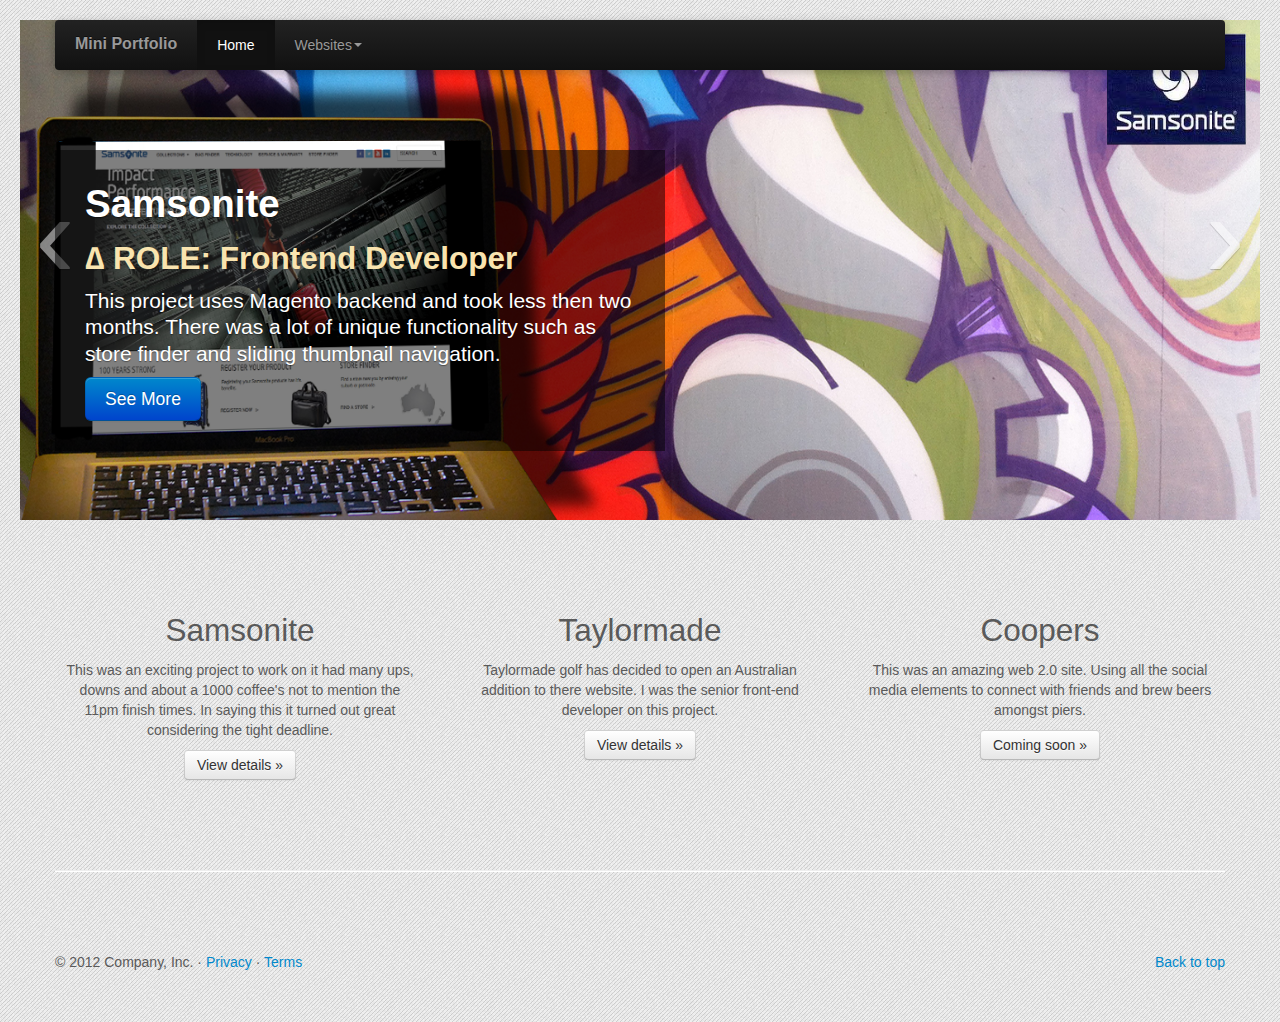
<file: index.html>
<!DOCTYPE html>
<html lang="en">
  <head>
    <meta charset="utf-8">
    <title>Carousel Template &middot; Bootstrap</title>
    <meta name="viewport" content="width=device-width, initial-scale=1.0">
    <meta name="description" content="">
    <meta name="author" content="">

    <!-- Le styles -->
    <link rel="stylesheet" type="text/css" href="css/styles.css" \>
    <link href="css/bootstrap.css" rel="stylesheet">
    <link href="css/bootstrap-responsive.css" rel="stylesheet">
    <link href="css/main.css" rel="stylesheet">
    

    <!-- HTML5 shim, for IE6-8 support of HTML5 elements -->
    <!--[if lt IE 9]>
      <script src="http://html5shim.googlecode.com/svn/trunk/html5.js"></script>
    <![endif]-->

    <!-- Fav and touch icons -->
    <link rel="apple-touch-icon-precomposed" sizes="144x144" href="ico/apple-touch-icon-144-precomposed.png">
    <link rel="apple-touch-icon-precomposed" sizes="114x114" href="ico/apple-touch-icon-114-precomposed.png">
      <link rel="apple-touch-icon-precomposed" sizes="72x72" href="ico/apple-touch-icon-72-precomposed.png">
                    <link rel="apple-touch-icon-precomposed" href="ico/apple-touch-icon-57-precomposed.png">
                                   <link rel="shortcut icon" href="ico/favicon.png">
                                   
                                   

  </head>

  <body>



    <!-- NAVBAR
    ================================================== -->
    <div class="navbar-wrapper">
      <!-- Wrap the .navbar in .container to center it within the absolutely positioned parent. -->
      <div class="container">

        <div class="navbar navbar-inverse">
          <div class="navbar-inner">
            <!-- Responsive Navbar Part 1: Button for triggering responsive navbar (not covered in tutorial). Include responsive CSS to utilize. -->
            <a class="btn btn-navbar" data-toggle="collapse" data-target=".nav-collapse">
              <span class="icon-bar"></span>
              <span class="icon-bar"></span>
              <span class="icon-bar"></span>
            </a>
            <a class="brand" href="#">Mini Portfolio</a>
            <!-- Responsive Navbar Part 2: Place all navbar contents you want collapsed withing .navbar-collapse.collapse. -->
            <div class="nav-collapse collapse">
              <ul class="nav">
                <li class="active"><a href="#">Home</a></li>
                
                <!-- Read about Bootstrap dropdowns at http://twitter.github.com/bootstrap/javascript.html#dropdowns -->
                <li class="dropdown">
                  <a href="#" class="dropdown-toggle" data-toggle="dropdown">Websites<b class="caret"></b></a>
                  <ul class="dropdown-menu">
                    <li><a href="#">Taylormade/Adidas Golf</a></li>
                    <li><a href="samsonite.html">Samsonite</a></li>
                    <!-- <li><a href="#">Coopers</a></li> -->
                    <!--
<li class="divider"></li>
                    <li class="nav-header">Nav header</li>
                    <li><a href="#">Separated link</a></li>
                    <li><a href="#">One more separated link</a></li>
-->
                  </ul>
                </li>
              </ul>
            </div><!--/.nav-collapse -->
          </div><!-- /.navbar-inner -->
        </div><!-- /.navbar -->

      </div> <!-- /.container -->
    </div><!-- /.navbar-wrapper -->



    <!-- Carousel
    ================================================== -->
    <div id="myCarousel" class="carousel slide">
      <div class="carousel-inner">
        <div class="item active">
          <img src="img/slide-01.jpg" alt="">
          <div class="container">
            <div class="carousel-caption">
              <h1>Samsonite</h1>
              <h2>∆ ROLE: Frontend Developer</h2>
              <p class="lead">This project uses Magento backend and took less then two months. There was a lot of unique functionality such as store finder and sliding thumbnail navigation.</p>
              <a class="btn btn-large btn-primary" href="samsonite.html">See More</a>
            </div>
          </div>
        </div>
        <div class="item">
          <img src="img/slide-02.jpg" alt="">
          <div class="container">
            <div class="carousel-caption">
              <h1>Taylormade Golf</h1>
              <h2>∆ ROLE: Frontend Developer</h2> 
              <p class="lead">The main key to this site is the fact that it is responsive. There are many unique features of this site such as the fact that it actually has two sites under the same url, they link between each other Adidas and Taylormade.</p>
              <a class="btn btn-large btn-primary" href="taylormade.html">See More</a>
            </div>
          </div>
        </div>
        <div class="item">
          <img src="img/slide-03.jpg" alt="">
          <div class="container">
            <div class="carousel-caption">
              <h1>Shoreditch</h1>
              <h2>∆ ROLE: Designer/Developer</h2>
              <p class="lead">This project took the collaboration of 2 developers and a designer. All though the design was a combination between myself and another designer</p>
              <a class="btn btn-large btn-primary" href="#">Coming soon</a>
            </div>
          </div>
        </div>
      </div>
      <a class="left carousel-control" href="#myCarousel" data-slide="prev">&lsaquo;</a>
      <a class="right carousel-control" href="#myCarousel" data-slide="next">&rsaquo;</a>
    </div><!-- /.carousel -->



    <!-- Marketing messaging and featurettes
    ================================================== -->
    <!-- Wrap the rest of the page in another container to center all the content. -->

    <div class="container marketing">

      <!-- Three columns of text below the carousel -->
      <div class="row">
        <div class="span4">
          <img class="img-circle" data-src="holder.js/140x140">
          <h2>Samsonite</h2>
          <p>This was an exciting project to work on it had many ups, downs and about a 1000 coffee's not to mention the 11pm finish times. In saying this it turned out great considering the tight deadline.</br>
          
	     
          </p>
          <p><a class="btn" href="samsonite.html">View details &raquo;</a></p>
        </div><!-- /.span4 -->
        <div class="span4">
          <img class="img-circle" data-src="holder.js/140x140">
          <h2>Taylormade</h2>
          <p>Taylormade golf has decided to open an Australian addition to there website. I was the senior front-end developer on this project.</p>
          <p><a class="btn" href="taylormade.html">View details &raquo;</a></p>
        </div><!-- /.span4 -->
        <div class="span4">
          <img class="img-circle" data-src="holder.js/140x140">
          <h2>Coopers</h2>
          <p>This was an amazing web 2.0 site. Using all the social media elements to connect with friends and brew beers amongst piers.</p>
          <p><a class="btn" href="#">Coming soon &raquo;</a></p>
        </div><!-- /.span4 -->
      </div><!-- /.row -->


      <!-- START THE FEATURETTES -->
<div id="page-wrap">

    

      <!--<hr class="featurette-divider">

      <div class="featurette">
        
<img class="featurette-image pull-right" src="img/browser-icon-safari.png">
        <h2 class="featurette-heading">And lastly, this one. <span class="muted">Checkmate.</span></h2>
        <p class="lead">Donec ullamcorper nulla non metus auctor fringilla. Vestibulum id ligula porta felis euismod semper. Praesent commodo cursus magna, vel scelerisque nisl consectetur. Fusce dapibus, tellus ac cursus commodo.</p>

      </div>-->
</div>
      <hr class="featurette-divider">

      <!-- /END THE FEATURETTES -->


      <!-- FOOTER -->
      <footer>
        <p class="pull-right"><a href="#">Back to top</a></p>
        <p>&copy; 2012 Company, Inc. &middot; <a href="#">Privacy</a> &middot; <a href="#">Terms</a></p>
      </footer>

    </div><!-- /.container -->



    <!-- Le javascript
    ================================================== -->
    <!-- Placed at the end of the document so the pages load faster -->
    <script src="js/jquery.js"></script>
    <script src="js/bootstrap-transition.js"></script>
    <script src="js/bootstrap-alert.js"></script>
    <script src="js/bootstrap-modal.js"></script>
    <script src="js/bootstrap-dropdown.js"></script>
    <script src="js/bootstrap-scrollspy.js"></script>
    <script src="js/bootstrap-tab.js"></script>
    <script src="js/bootstrap-tooltip.js"></script>
    <script src="js/bootstrap-popover.js"></script>
    <script src="js/bootstrap-button.js"></script>
    <script src="js/bootstrap-collapse.js"></script>
    <script src="js/bootstrap-carousel.js"></script>
    <script src="js/bootstrap-typeahead.js"></script>
    <script src="js/mainScript.js"></script>
    <script src="js/mainScriptAfter.js"></script>
    <script>
           </script>
  </body>
</html>
</file>
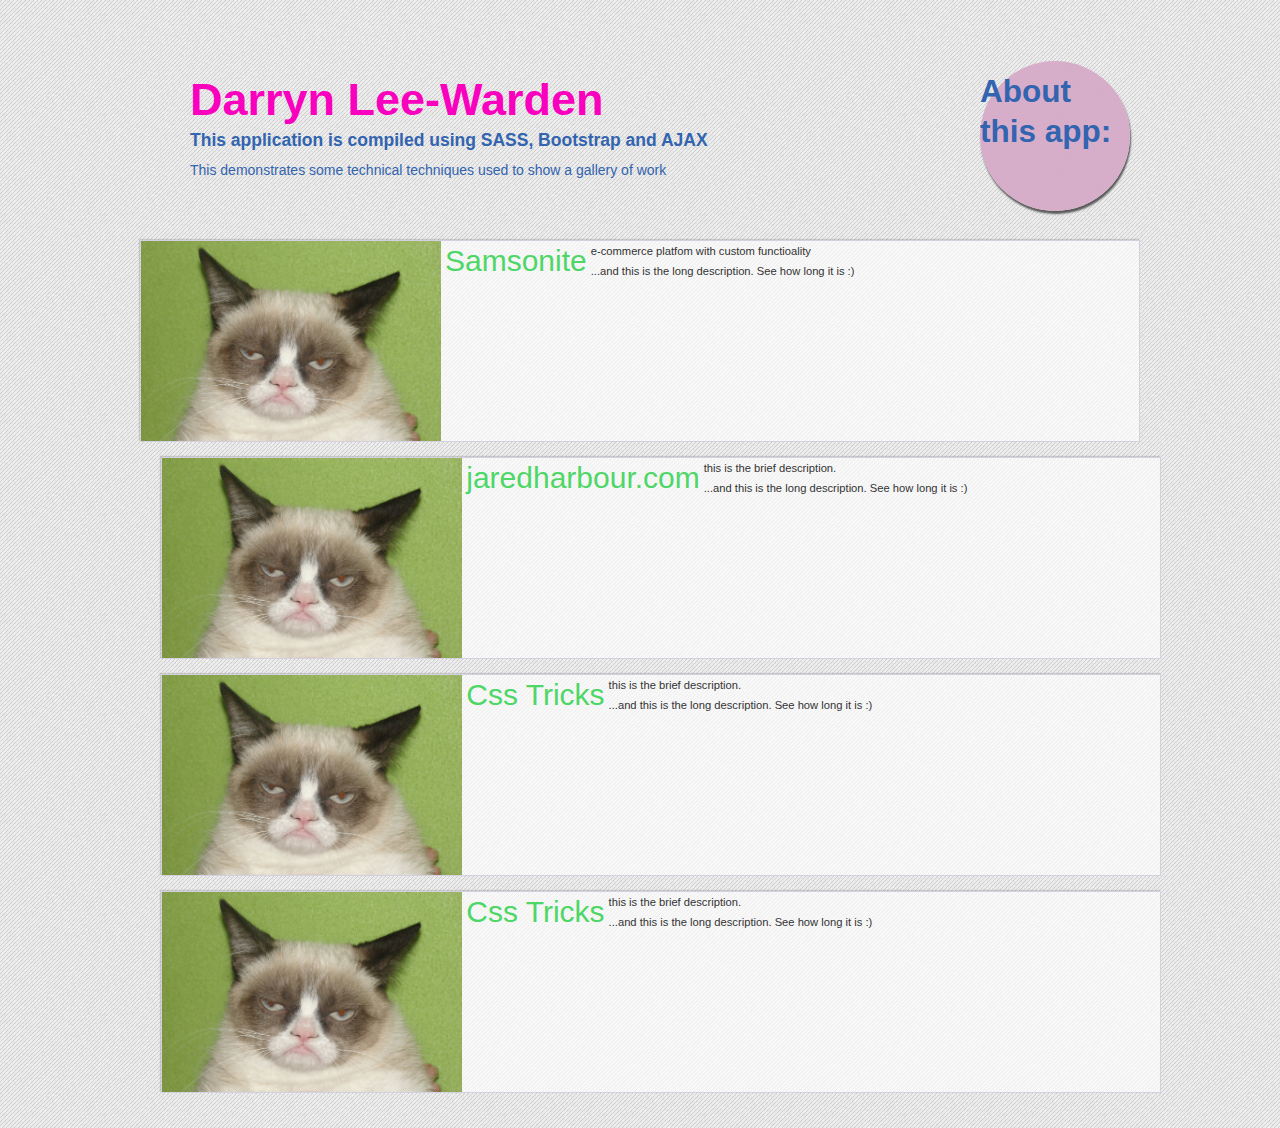
<file: index2.html>
<!DOCTYPE html PUBLIC "-//W3C//DTD XHTML 1.0 Transitional//EN" "http://www.w3.org/TR/xhtml1/DTD/xhtml1-transitional.dtd">
<html xmlns="http://www.w3.org/1999/xhtml">
<head>
	<meta http-equiv="Content-Type" content="text/html; charset=UTF-8" />
	<link rel="stylesheet" type="text/css" href="css/bootstrap-responsive.css" \>
	<link rel="stylesheet" type="text/css" href="css/bootstrap.css" \>
	<link rel="stylesheet" type="text/css" href="css/styles.css" \>
	<script type="text/javascript" src="js/jquery.js"></script>
	<title>Portfolio - Darryn Lee-Warden</title>
     <script>
     	$(document).ready(function(){
			$.ajax({
				
				type: "GET",
				url: "sites.xml",
				dataType: "xml",
				success: function(xml) {
					$(xml).find('site').each(function(){
						var id = $(this).attr('id');
						var title = $(this).find('title').text();
						var url = $(this).find('url').text();
						var img = $(this).find('img').text();
						$('<div class="items span12" id="link_'+id+'"></div>').html('<div class="imgHolder"><img src="'+img+'" width="300" height="150"></div>'+'<a class="txt_items" href="'+url+'">'+title+'</a>').appendTo('#page-wrap');
						$(this).find('desc').each(function(){
							var brief = $(this).find('brief').text();
							var long = $(this).find('long').text();
							$('<div class="brief"></div>').html(brief).appendTo('#link_'+id);
							$('<div class="long"></div>').html(long).appendTo('#link_'+id);
						});
					});
				}
			});
				/*type: "GET",
				url: "sites.xml",
				dataType: "xml",
				success: function(xml) {
					$(xml).find('site').each(function(){
						var id = $(this).attr('id');
						var title = $(this).find('title').text();
						var url = $(this).find('url').text();
						var img = $(this).find('img').text();
						$('<div class="items" id="link_'+id+'"></div>').html('<a href="'+url+'">'+title+'</a>' + '<img src="'+img+'" width="100" height="100">').appendTo('#page-wrap');
						$(this).find('desc').each(function(){
							var brief = $(this).find('brief').text();
							var long = $(this).find('long').text();
							$('<div class="brief"></div>').html(brief).appendTo('#link_'+id);
							$('<div class="long"></div>').html(long).appendTo('#link_'+id);
						});
					});
				}
			});*/
		});
     </script>
</head>
<body>
	<div id="container">	
			<div class="row wHolder">
				<header class="span12">
					
					<h1>Darryn Lee-Warden</h1> 
						<div class="circ">
							<h2>About this app:</h2>
						</div>
					<h4>This application is compiled using SASS, Bootstrap and AJAX</h4>
					<p>This demonstrates some technical techniques used to show a gallery of work</p> 
					
				</header>
				<div class="breacker"></div>
				<div id="page-wrap" class="row-fluid">
			     	
			    </div>
			    <footer class="row">
			    
			    </footer>
		 
		  </div>
	 </div>
</body>
</html>
</file>
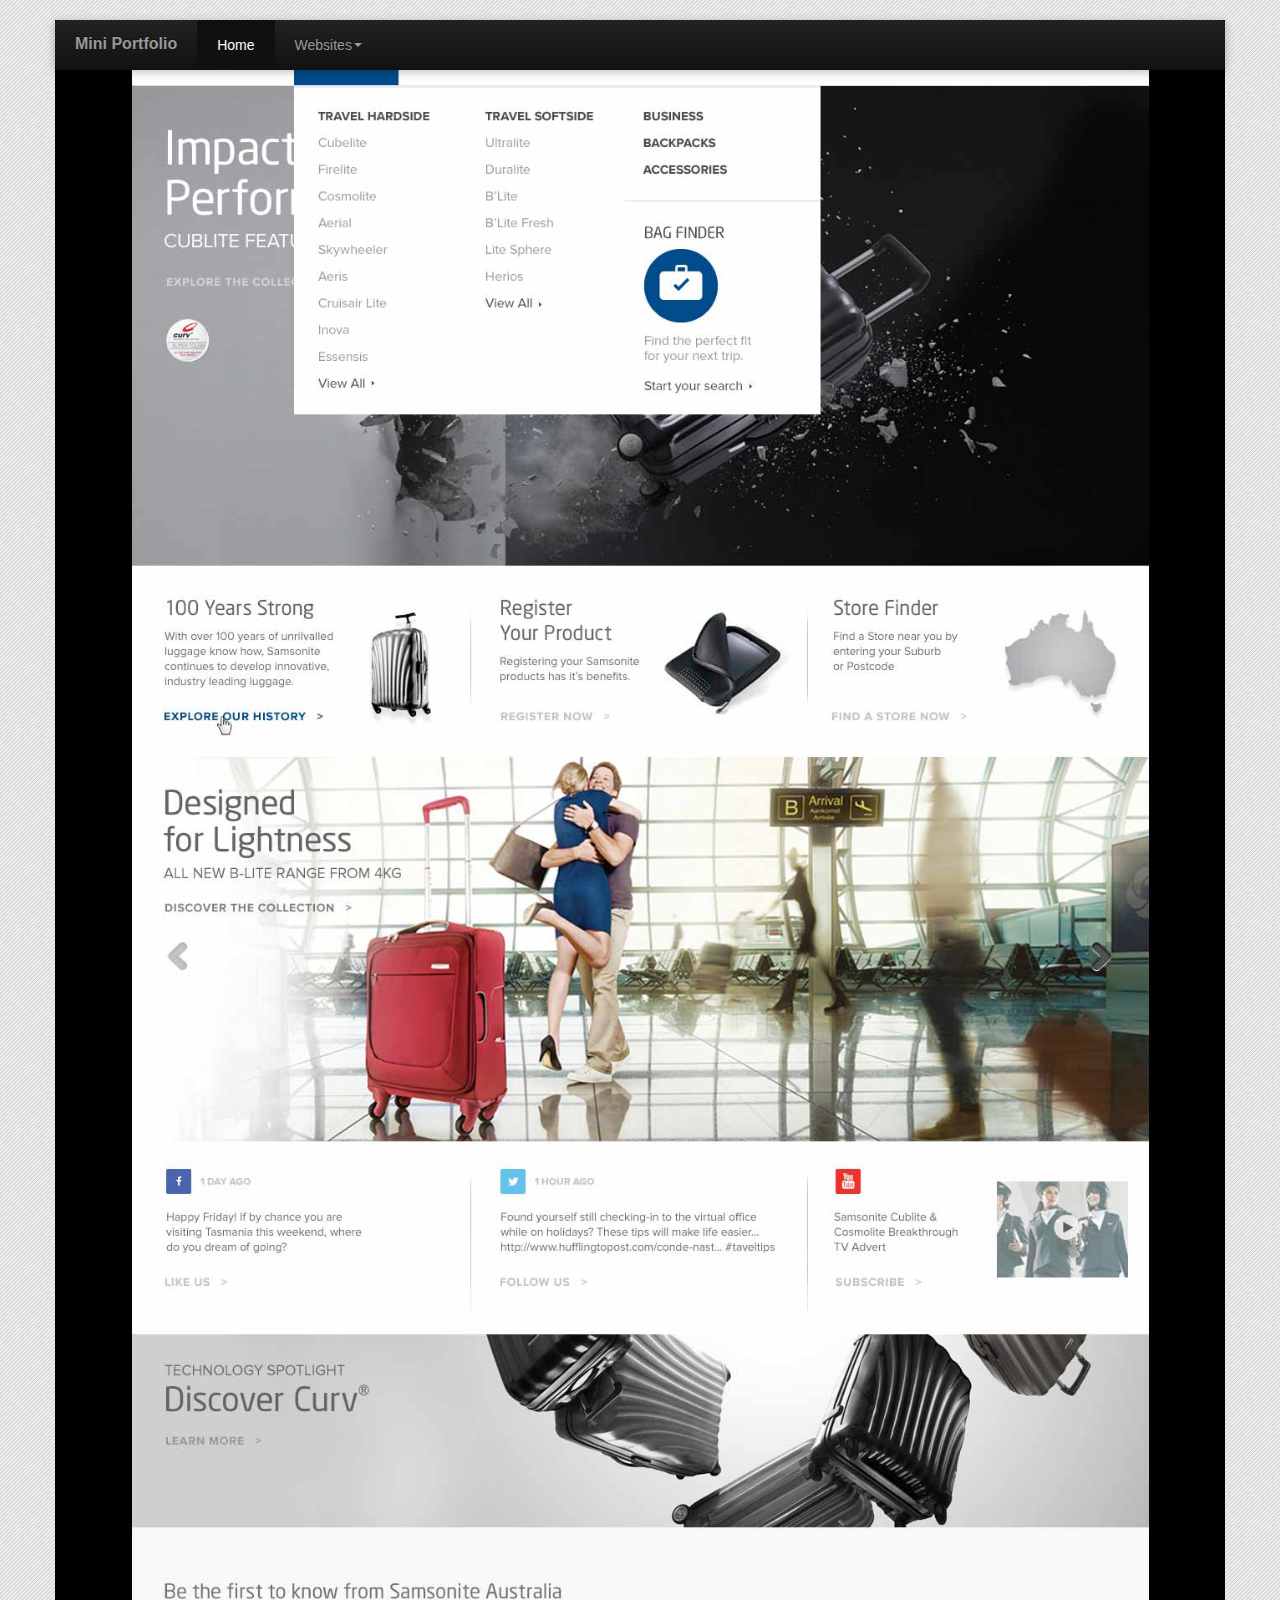
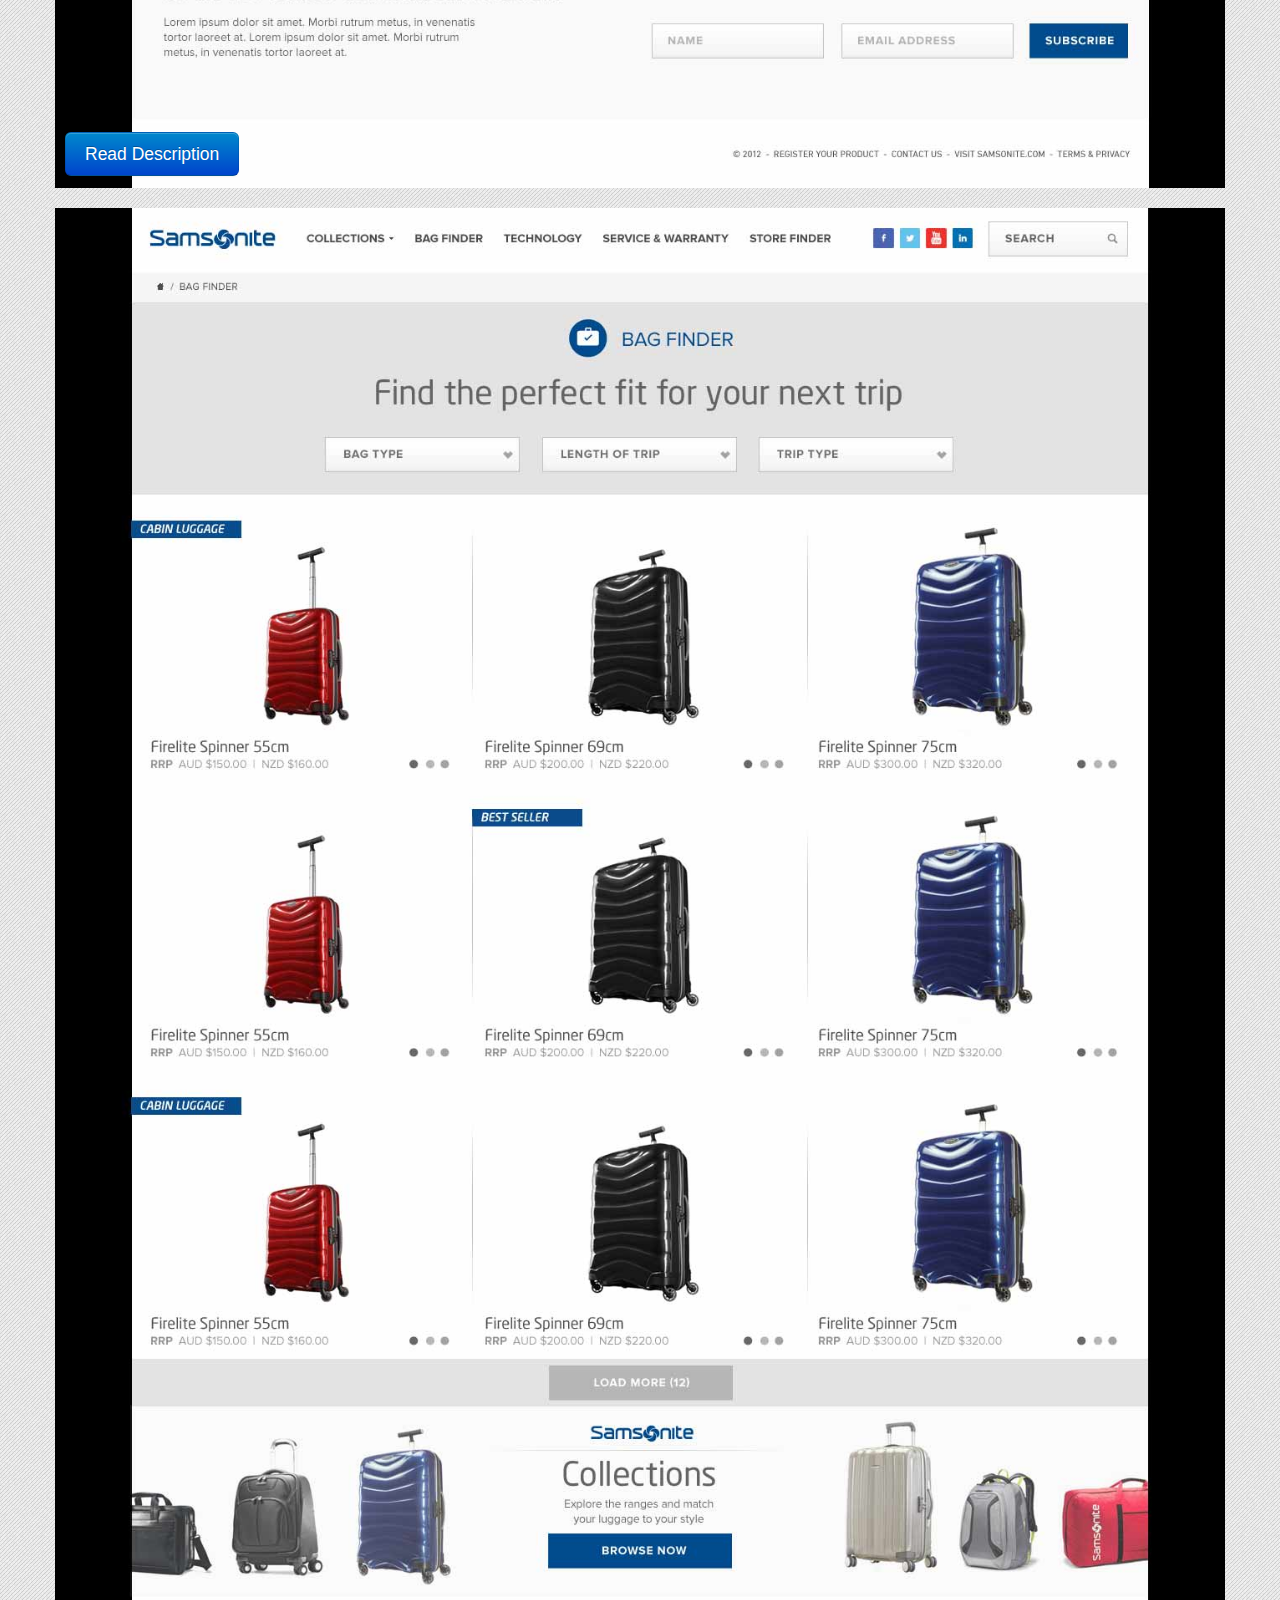
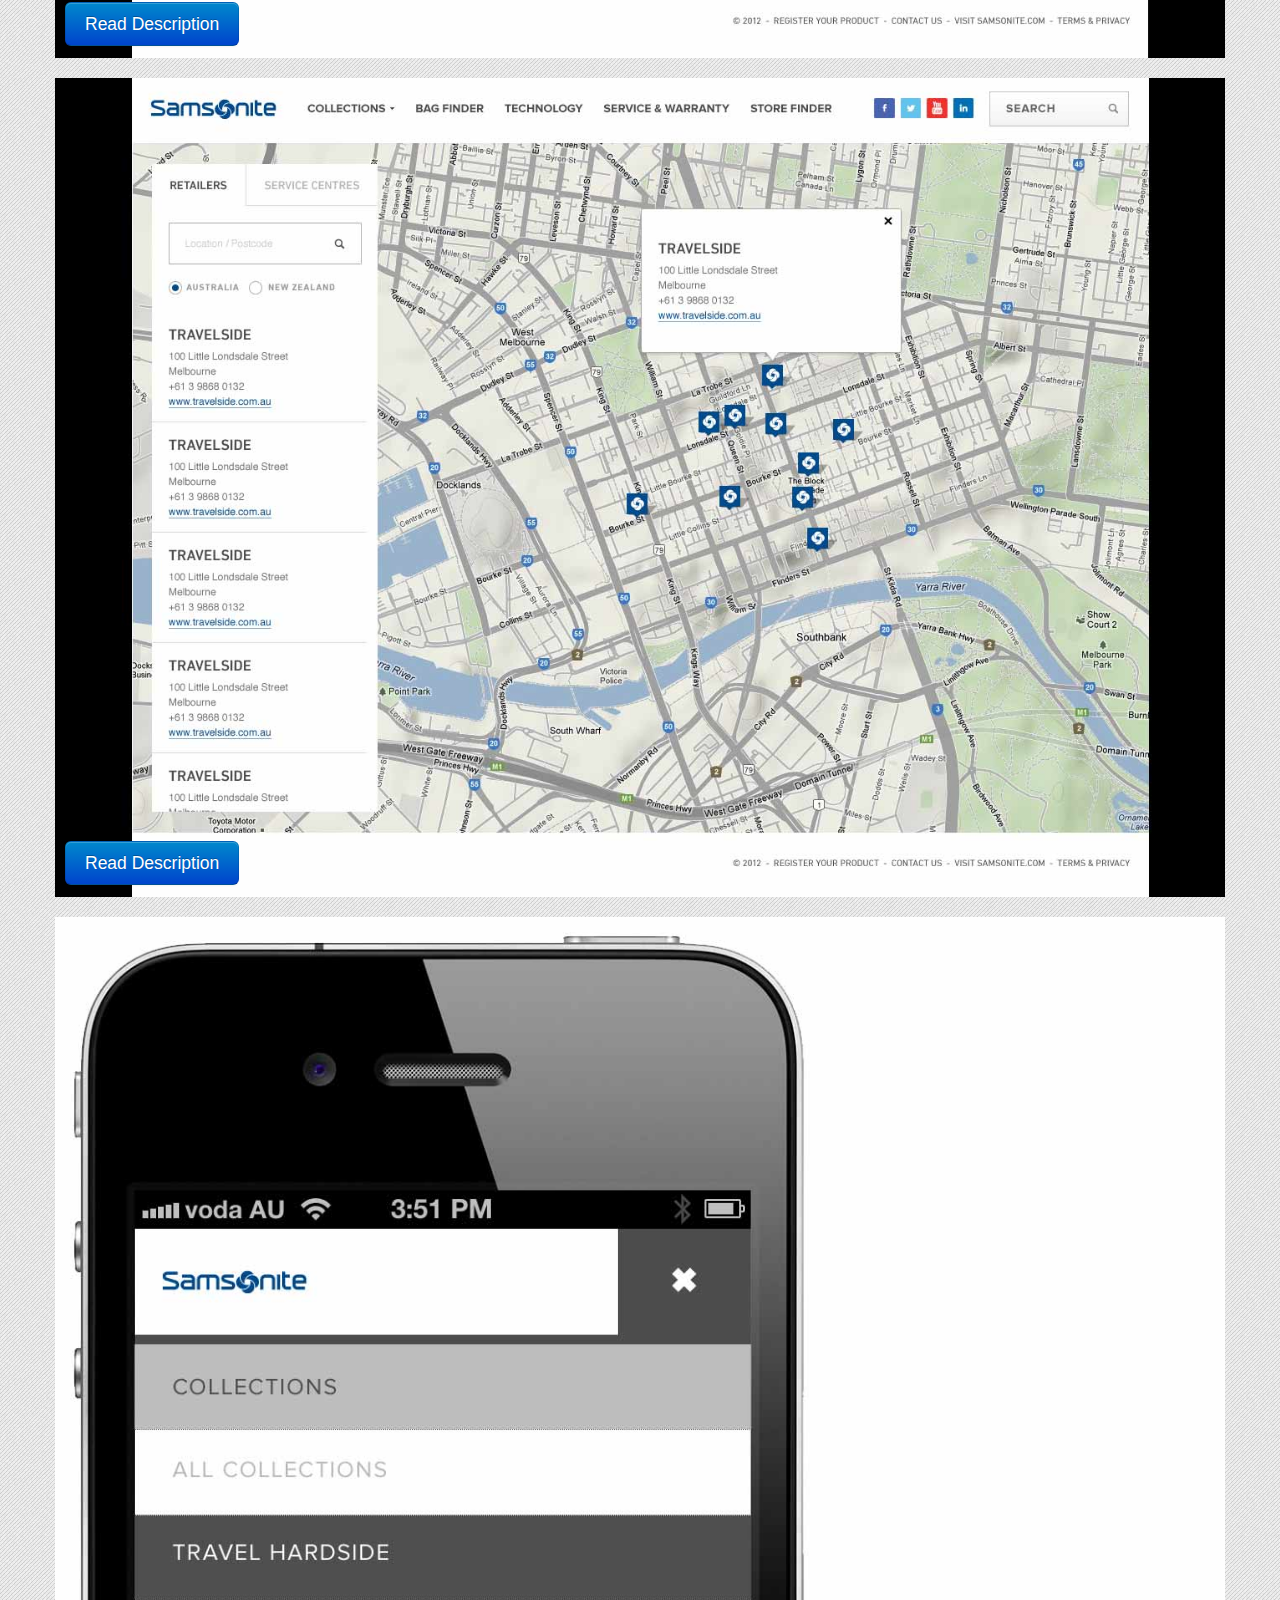
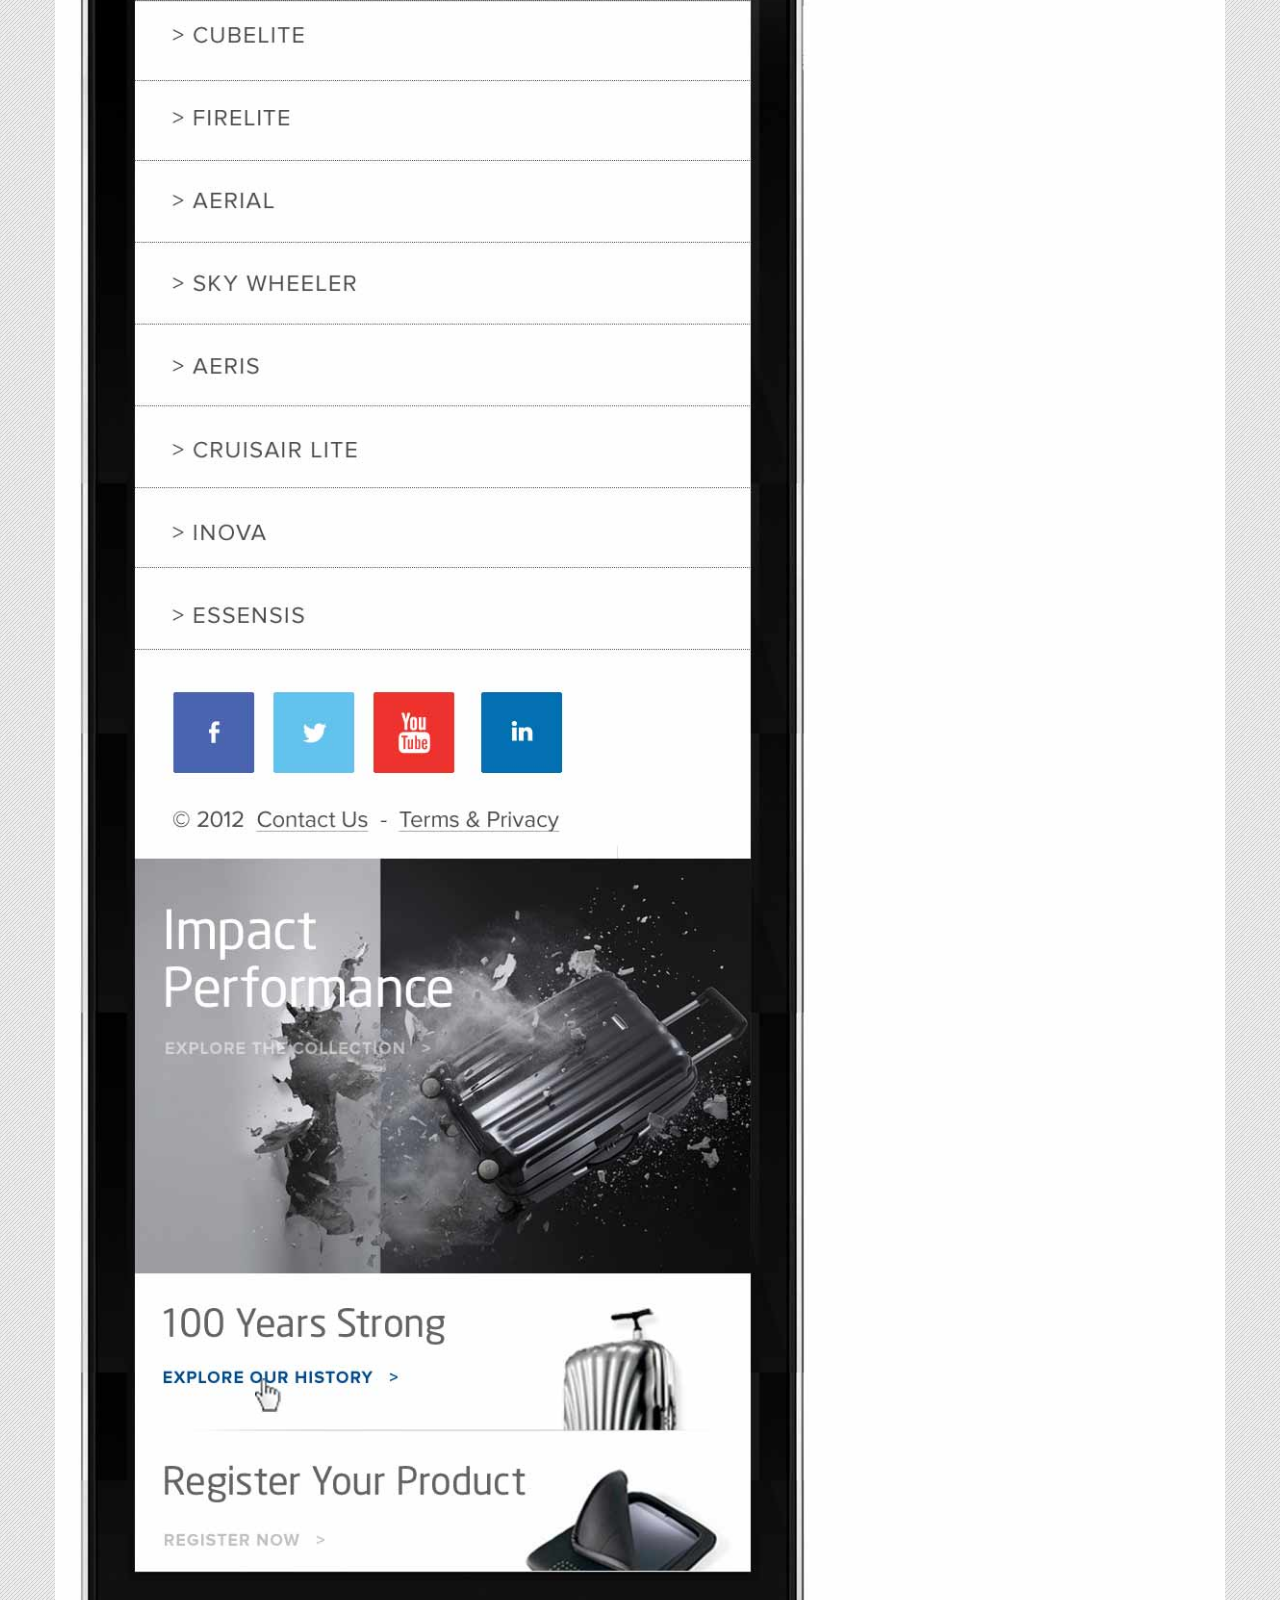
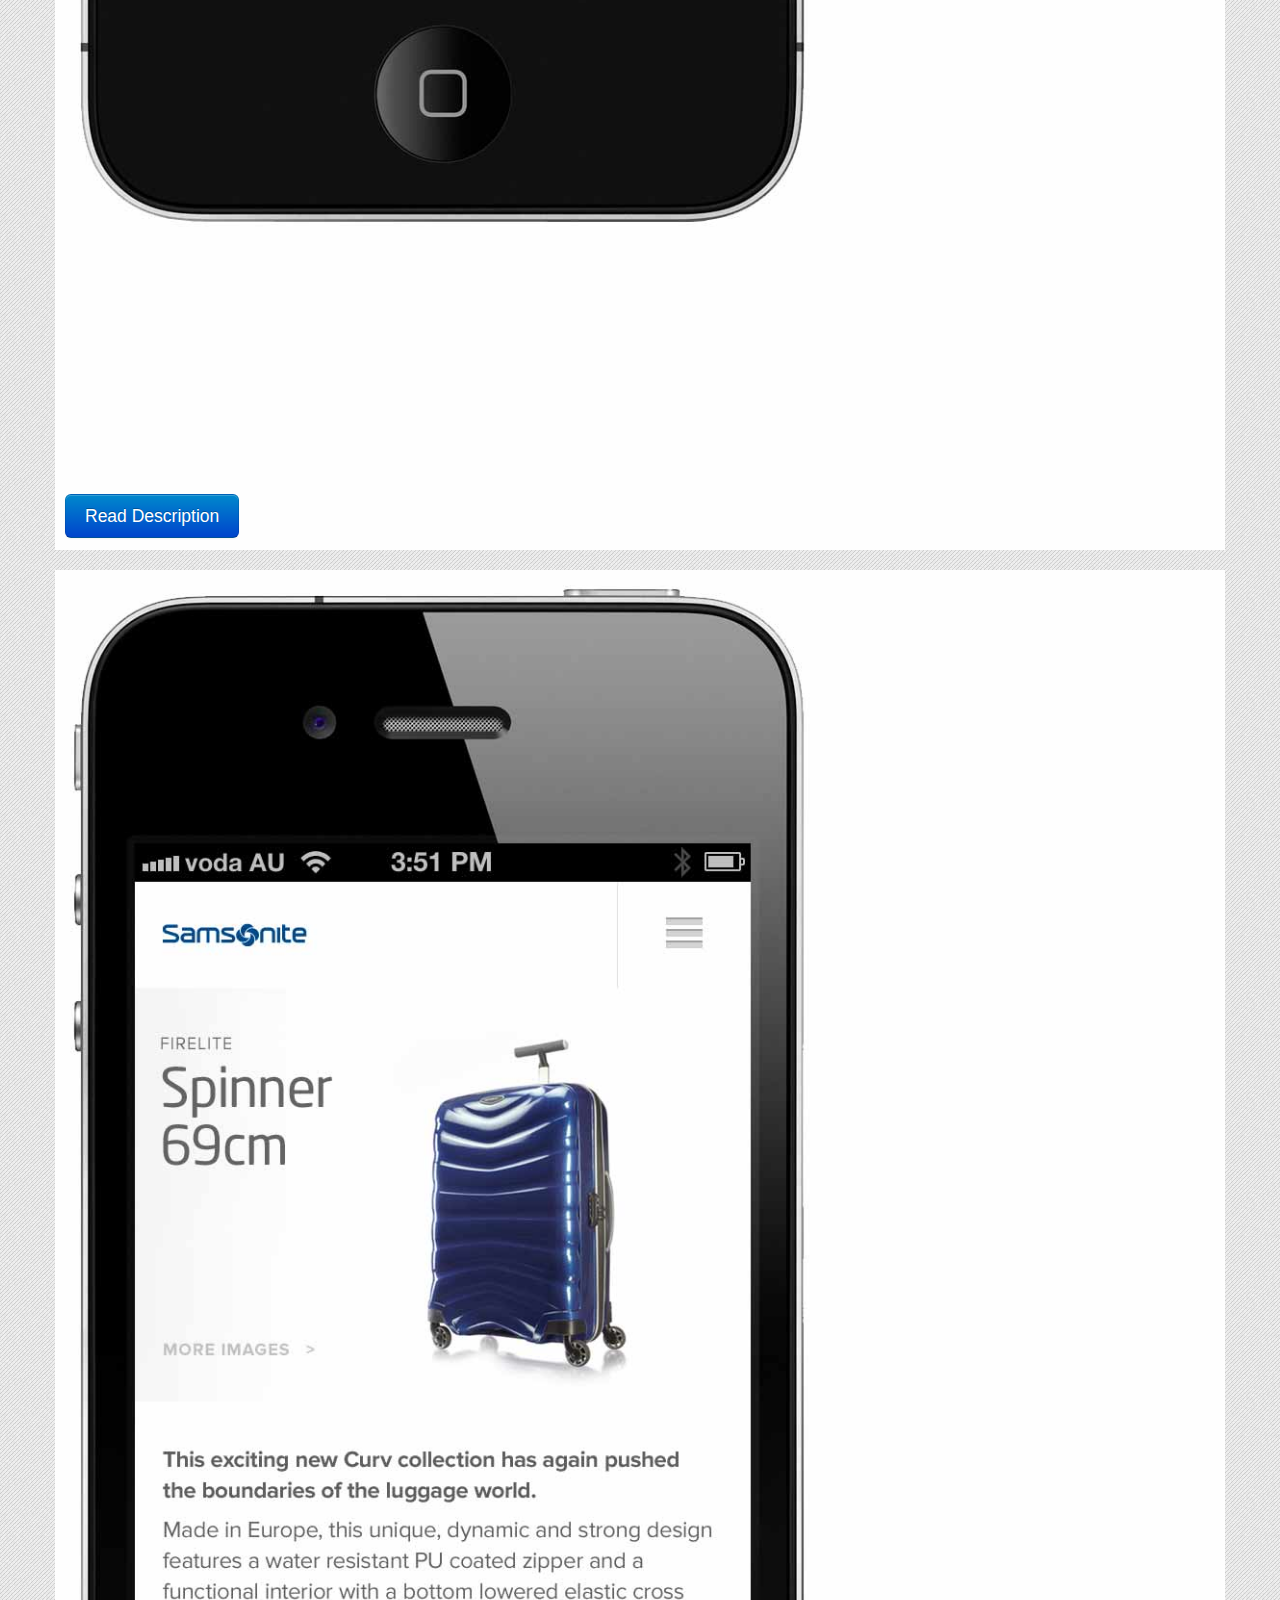
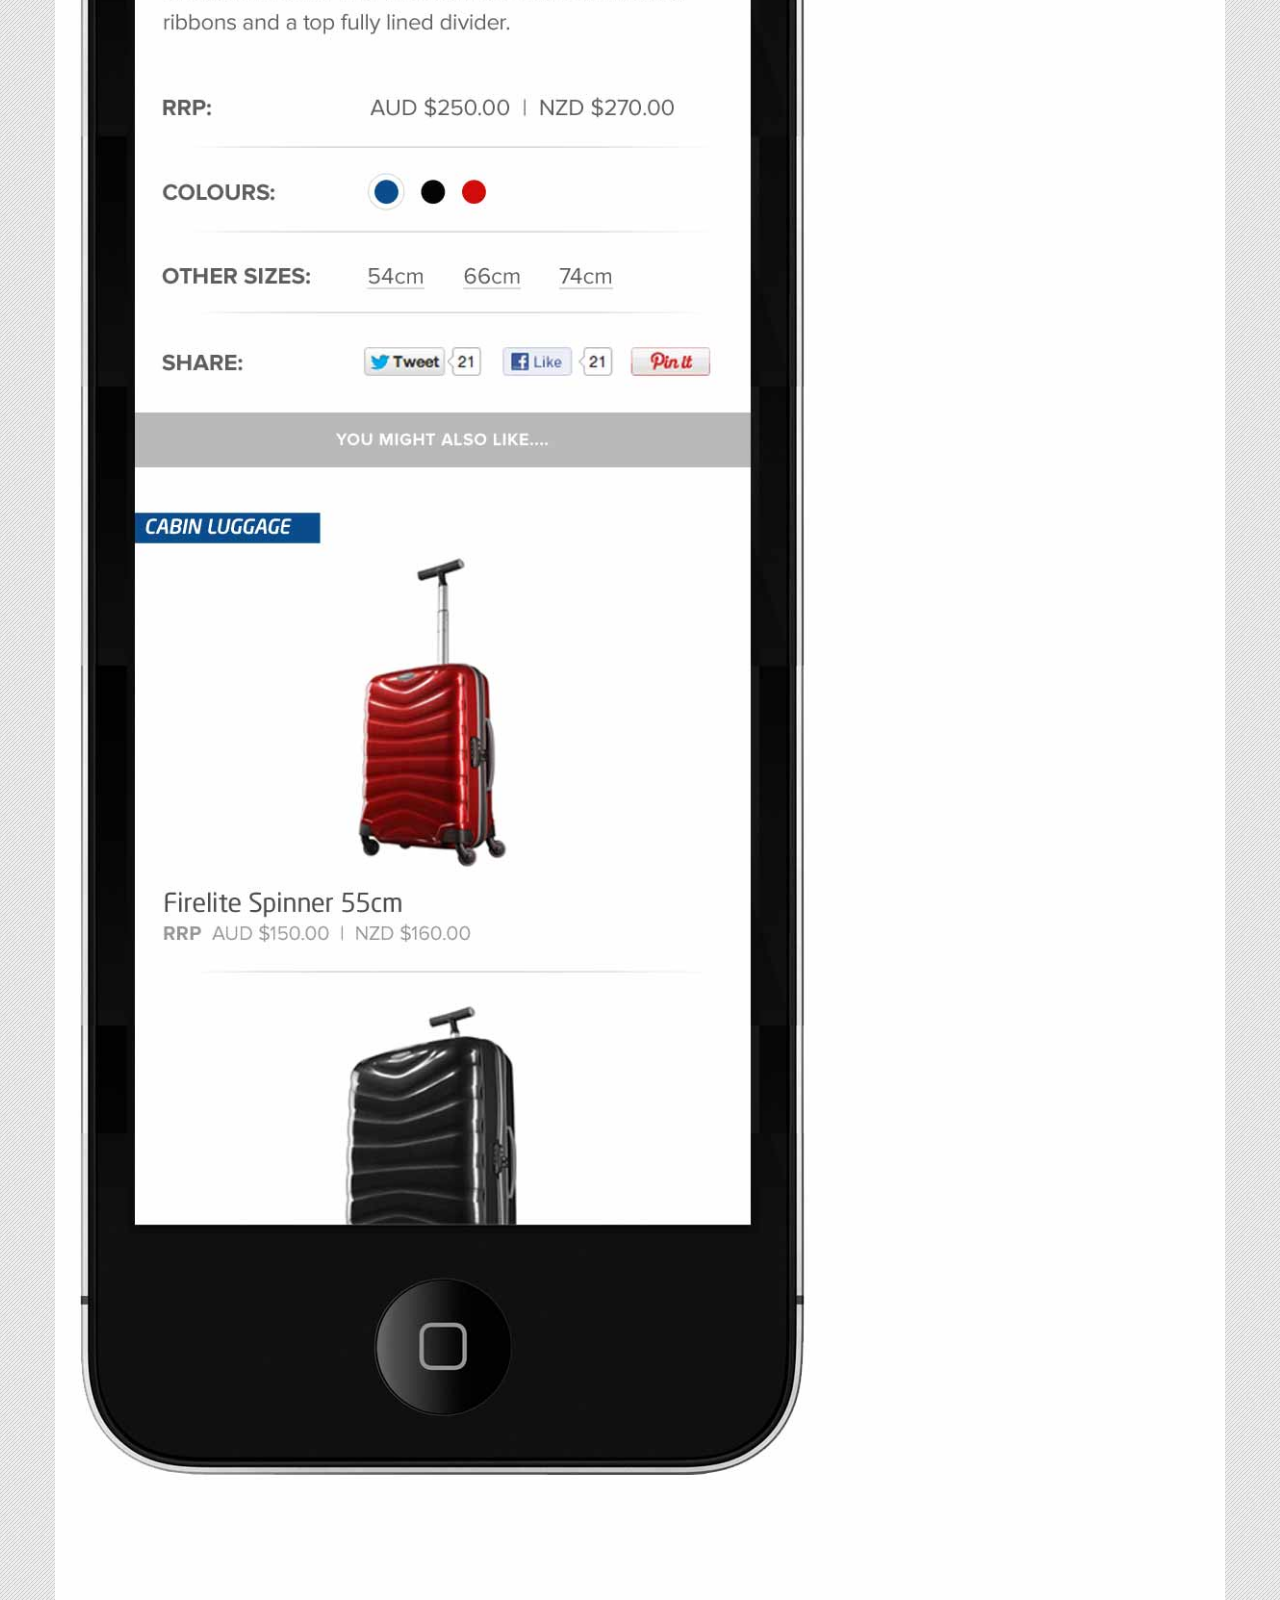
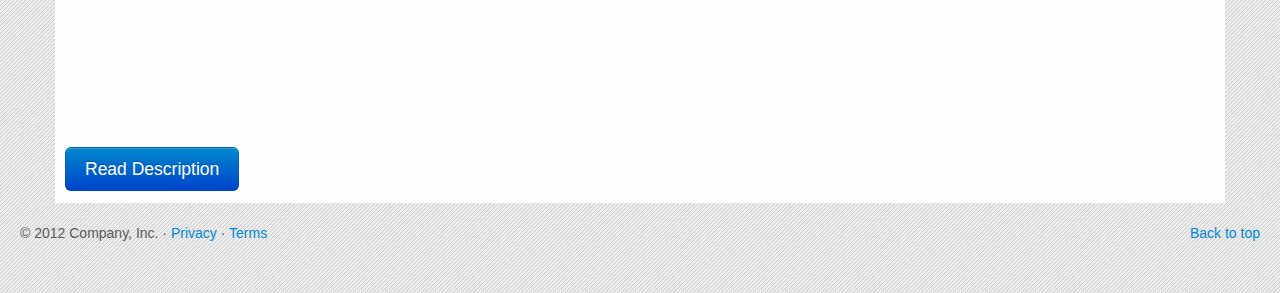
<file: samsonite.html>
<!DOCTYPE html>
<html lang="en">
  <head>
    <meta charset="utf-8">
    <title>Carousel Template &middot; Bootstrap</title>
    <meta name="viewport" content="width=device-width, initial-scale=1.0">
    <meta name="description" content="">
    <meta name="author" content="">

    <!-- Le styles -->
    <link rel="stylesheet" type="text/css" href="css/styles.css" \>
    <link href="css/bootstrap.css" rel="stylesheet">
    <link href="css/bootstrap-responsive.css" rel="stylesheet">
    <link href="css/main.css" rel="stylesheet">
    

    <!-- HTML5 shim, for IE6-8 support of HTML5 elements -->
    <!--[if lt IE 9]>
      <script src="http://html5shim.googlecode.com/svn/trunk/html5.js"></script>
    <![endif]-->

    <!-- Fav and touch icons -->
    <link rel="apple-touch-icon-precomposed" sizes="144x144" href="ico/apple-touch-icon-144-precomposed.png">
    <link rel="apple-touch-icon-precomposed" sizes="114x114" href="ico/apple-touch-icon-114-precomposed.png">
      <link rel="apple-touch-icon-precomposed" sizes="72x72" href="ico/apple-touch-icon-72-precomposed.png">
                    <link rel="apple-touch-icon-precomposed" href="ico/apple-touch-icon-57-precomposed.png">
                                   <link rel="shortcut icon" href="ico/favicon.png">
                                   
                                   

  </head>

  <body>



    <!-- NAVBAR
    ================================================== -->
    <div class="navbar-wrapper">
      <!-- Wrap the .navbar in .container to center it within the absolutely positioned parent. -->
      <div class="container">

        <div class="navbar navbar-inverse">
          <div class="navbar-inner">
            <!-- Responsive Navbar Part 1: Button for triggering responsive navbar (not covered in tutorial). Include responsive CSS to utilize. -->
            <a class="btn btn-navbar" data-toggle="collapse" data-target=".nav-collapse">
              <span class="icon-bar"></span>
              <span class="icon-bar"></span>
              <span class="icon-bar"></span>
            </a>
            <a class="brand" href="#">Mini Portfolio</a>
            <!-- Responsive Navbar Part 2: Place all navbar contents you want collapsed withing .navbar-collapse.collapse. -->
            <div class="nav-collapse collapse">
              <ul class="nav">
                <li class="active"><a href="#">Home</a></li>
                 <li class="dropdown">
                  <a href="#" class="dropdown-toggle" data-toggle="dropdown">Websites<b class="caret"></b></a>
                  <ul class="dropdown-menu">
                    <li><a href="#">Taylormade/Adidas Golf</a></li>
                    <li><a href="#">Samsonite</a></li>
                    <li><a href="#">Coopers</a></li>
                    <!--
<li class="divider"></li>
                    <li class="nav-header">Nav header</li>
                    <li><a href="#">Separated link</a></li>
                    <li><a href="#">One more separated link</a></li>
-->
                  </ul>
                </li>
              </ul>
            </div><!--/.nav-collapse -->
          </div><!-- /.navbar-inner -->
        </div><!-- /.navbar -->

      </div> <!-- /.container -->
    </div><!-- /.navbar-wrapper -->

<div class="container">


<article id="slider">
	
</article>
	
</div>
      <!-- FOOTER -->
      <footer>
        <p class="pull-right"><a href="#">Back to top</a></p>
        <p>&copy; 2012 Company, Inc. &middot; <a href="#">Privacy</a> &middot; <a href="#">Terms</a></p>
      </footer>

    </div><!-- /.container -->



    <!-- Le javascript
    ================================================== -->
    <!-- Placed at the end of the document so the pages load faster -->
    <script src="js/jquery.js"></script>
    <script src="js/bootstrap-transition.js"></script>
    <script src="js/bootstrap-alert.js"></script>
    <script src="js/bootstrap-modal.js"></script>
    <script src="js/bootstrap-dropdown.js"></script>
    <script src="js/bootstrap-scrollspy.js"></script>
    <script src="js/bootstrap-tab.js"></script>
    <script src="js/bootstrap-tooltip.js"></script>
    <script src="js/bootstrap-popover.js"></script>
    <script src="js/bootstrap-button.js"></script>
    <script src="js/bootstrap-collapse.js"></script>
    <script src="js/bootstrap-carousel.js"></script>
    <script src="js/bootstrap-typeahead.js"></script>
    <script src="js/mainScript.js"></script>
    <script>
           </script>
  </body>
</html>
</file>
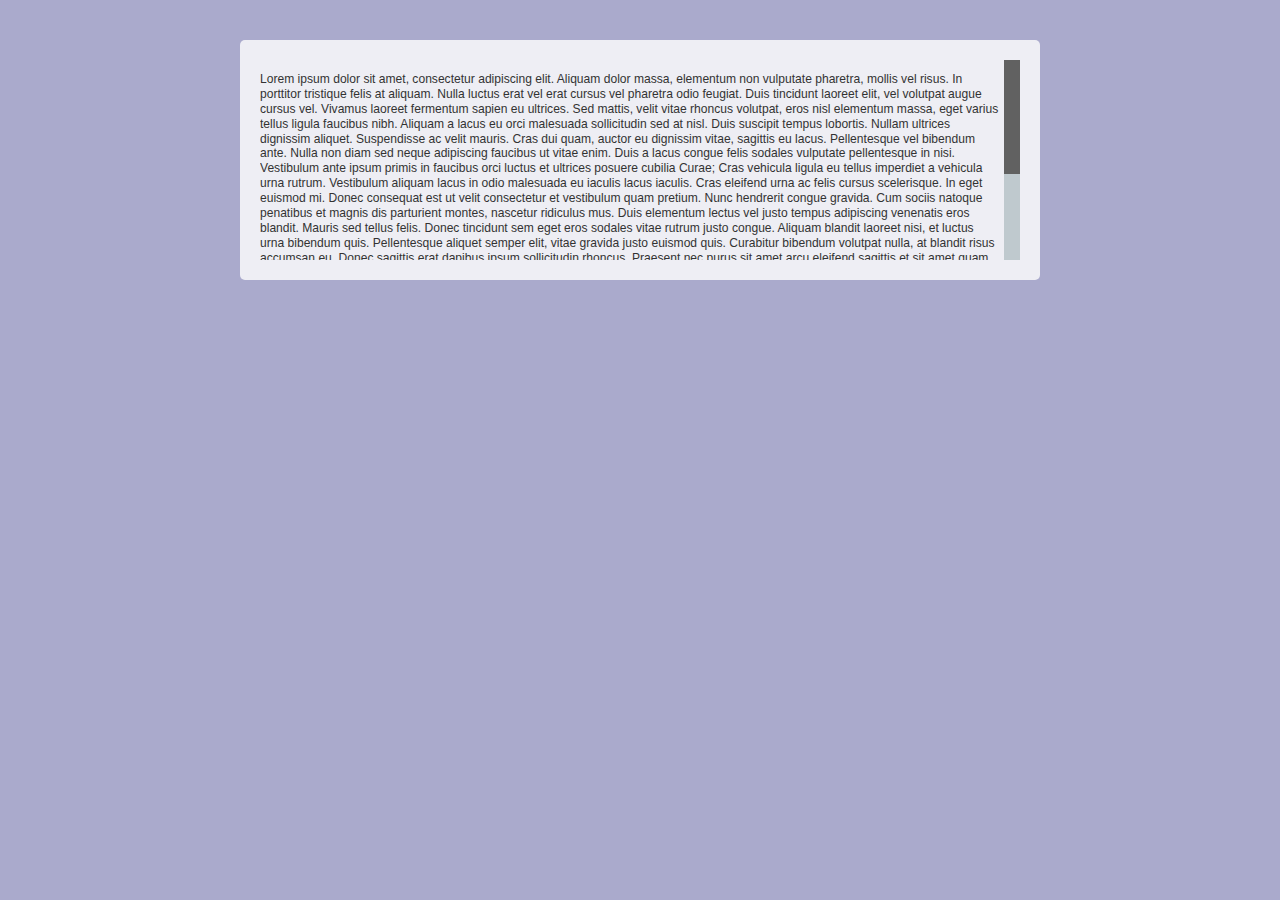
<file: scroll.html>
<!DOCTYPE HTML PUBLIC "-//W3C//DTD HTML 4.01 Transitional//EN"
		"http://www.w3.org/TR/html4/loose.dtd">
<html>
	<head>

		<title>Basic jScrollPane demo</title>

		<!-- styles specific to demo site -->
		<link rel="stylesheet" type="text/css" href="css/bootstrap-responsive.css" \>
	<link rel="stylesheet" type="text/css" href="css/bootstrap.css" \>
	<link rel="stylesheet" type="text/css" href="css/styles.css" \>
		<link type="text/css" href="css/demo.css" rel="stylesheet" media="all" />
		<!-- styles needed by jScrollPane - include in your own sites -->
		<link type="text/css" href="css/jquery.jscrollpane.css" rel="stylesheet" media="all" />

		<style type="text/css" id="page-css">
			/* Styles specific to this particular page */
			.scroll-pane
			{
				width: 100%;
				height: 200px;
				overflow: auto;
			}
			.horizontal-only
			{
				height: auto;
				max-height: 200px;
			}
		</style>

		<!-- latest jQuery direct from google's CDN -->
		<script type="text/javascript" src="http://ajax.googleapis.com/ajax/libs/jquery/1.8.2/jquery.min.js"></script>
		<!-- the mousewheel plugin -->
		<script type="text/javascript" src="js/jquery.mousewheel.js"></script>
		<!-- the jScrollPane script -->
		<script type="text/javascript" src="js/jquery.jscrollpane.min.js"></script>
		<!-- scripts specific to this demo site -->
		<script type="text/javascript" src="js/demo.js"></script>

		<script type="text/javascript" id="sourcecode">
			$(function()
			{
				$('.scroll-pane').jScrollPane();
			});
		</script>
	</head>
<body>
<div id="container">
	<div  class="scroll-pane">
    <p>
	Lorem ipsum dolor sit amet, consectetur adipiscing elit. Aliquam dolor massa, elementum non vulputate pharetra, mollis vel risus. In porttitor tristique felis at aliquam. Nulla luctus erat vel erat cursus vel pharetra odio feugiat. Duis tincidunt laoreet elit, vel volutpat augue cursus vel. Vivamus laoreet fermentum sapien eu ultrices. Sed mattis, velit vitae rhoncus volutpat, eros nisl elementum massa, eget varius tellus ligula faucibus nibh. Aliquam a lacus eu orci malesuada sollicitudin sed at nisl. Duis suscipit tempus lobortis. Nullam ultrices dignissim aliquet. Suspendisse ac velit mauris. Cras dui quam, auctor eu dignissim vitae, sagittis eu lacus. Pellentesque vel bibendum ante. Nulla non diam sed neque adipiscing faucibus ut vitae enim.
	
	Duis a lacus congue felis sodales vulputate pellentesque in nisi. Vestibulum ante ipsum primis in faucibus orci luctus et ultrices posuere cubilia Curae; Cras vehicula ligula eu tellus imperdiet a vehicula urna rutrum. Vestibulum aliquam lacus in odio malesuada eu iaculis lacus iaculis. Cras eleifend urna ac felis cursus scelerisque. In eget euismod mi. Donec consequat est ut velit consectetur et vestibulum quam pretium. Nunc hendrerit congue gravida. Cum sociis natoque penatibus et magnis dis parturient montes, nascetur ridiculus mus.
	
	Duis elementum lectus vel justo tempus adipiscing venenatis eros blandit. Mauris sed tellus felis. Donec tincidunt sem eget eros sodales vitae rutrum justo congue. Aliquam blandit laoreet nisi, et luctus urna bibendum quis. Pellentesque aliquet semper elit, vitae gravida justo euismod quis. Curabitur bibendum volutpat nulla, at blandit risus accumsan eu. Donec sagittis erat dapibus ipsum sollicitudin rhoncus.
	
	Praesent nec purus sit amet arcu eleifend sagittis et sit amet quam. Proin mollis facilisis imperdiet. Donec aliquet nisi quis nisi pellentesque non vestibulum tellus venenatis. Nulla facilisi. Integer euismod varius adipiscing. Nam in massa quis lacus fermentum convallis. Sed interdum nunc et nisl convallis sed cursus lorem fringilla. Nulla laoreet ultrices vestibulum. In scelerisque adipiscing velit, sed gravida sem cursus in. Vestibulum laoreet vulputate elit at pharetra. Mauris condimentum tincidunt purus, nec posuere felis scelerisque et. Integer mi orci, congue nec vehicula at, imperdiet eu eros.
	
	Proin varius nunc vitae nisl iaculis quis imperdiet velit laoreet. Vestibulum tristique, diam hendrerit luctus ultricies, risus eros ullamcorper urna, eget ornare orci nisl vitae nisi. In urna nulla, luctus in porta non, venenatis congue metus. Fusce purus nulla, tempus vitae laoreet eget, elementum aliquet urna. Aliquam velit velit, adipiscing et tempor at, viverra vitae dui. Integer venenatis, felis at posuere iaculis, libero libero imperdiet nisl, vel sollicitudin metus ante at orci. Mauris in fringilla nibh. Duis ullamcorper, dolor sed interdum semper, lorem diam ultricies augue, sed hendrerit quam ligula ac enim. Integer commodo magna pulvinar ante hendrerit in posuere augue facilisis.
	</p>
    </div>
</div>
</body>
</html>
</file>
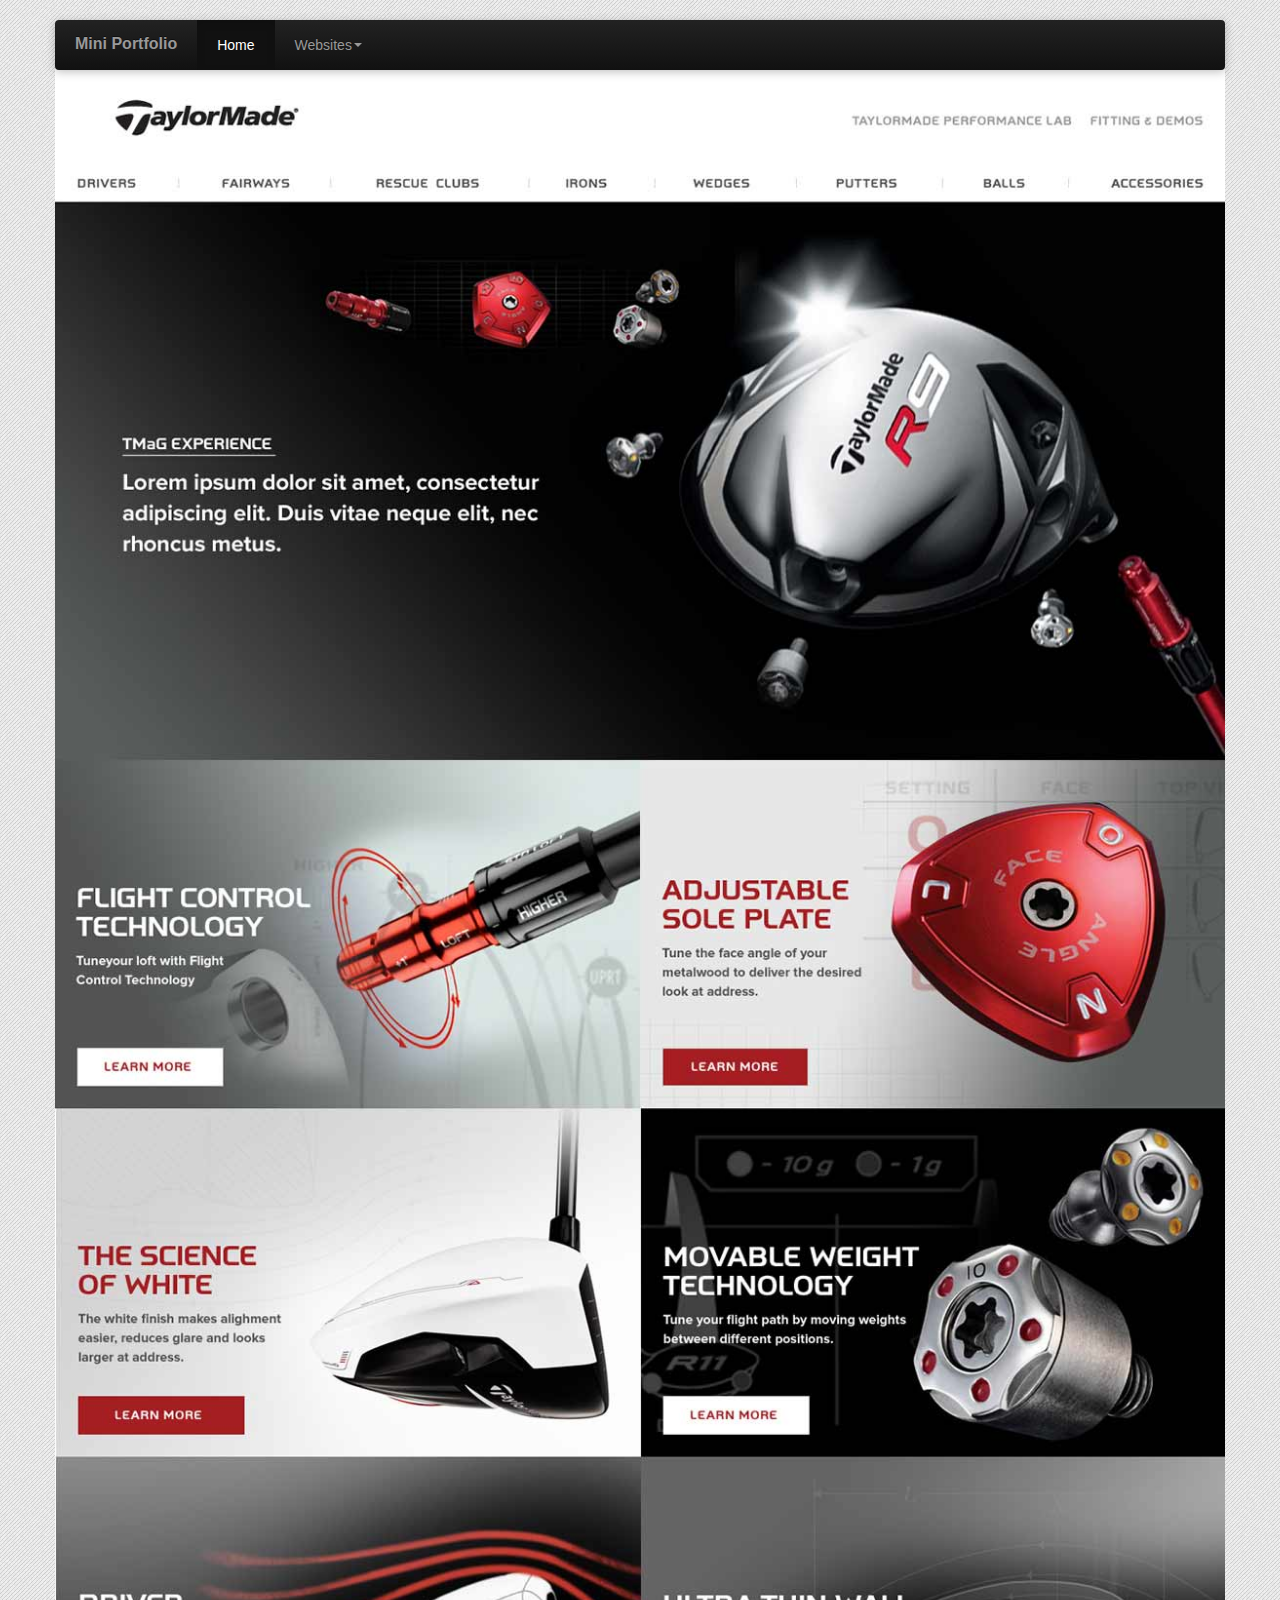
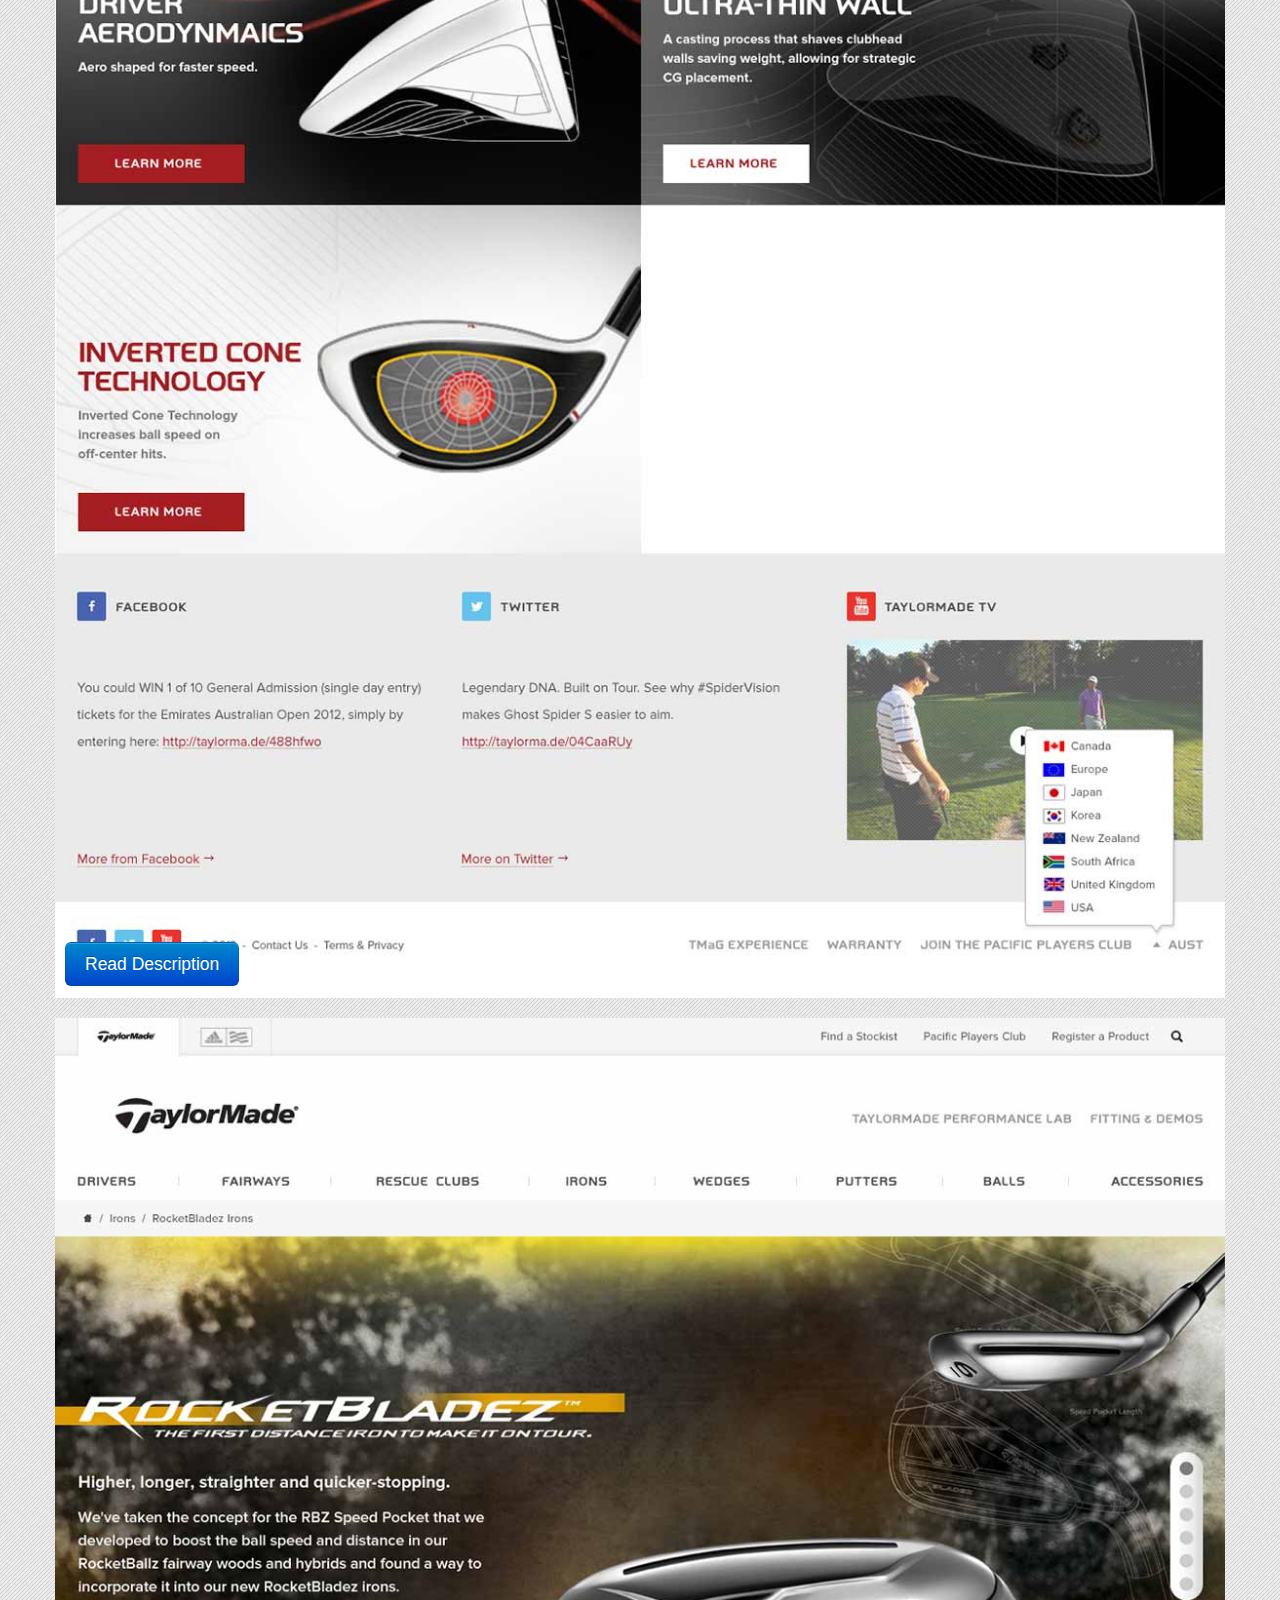
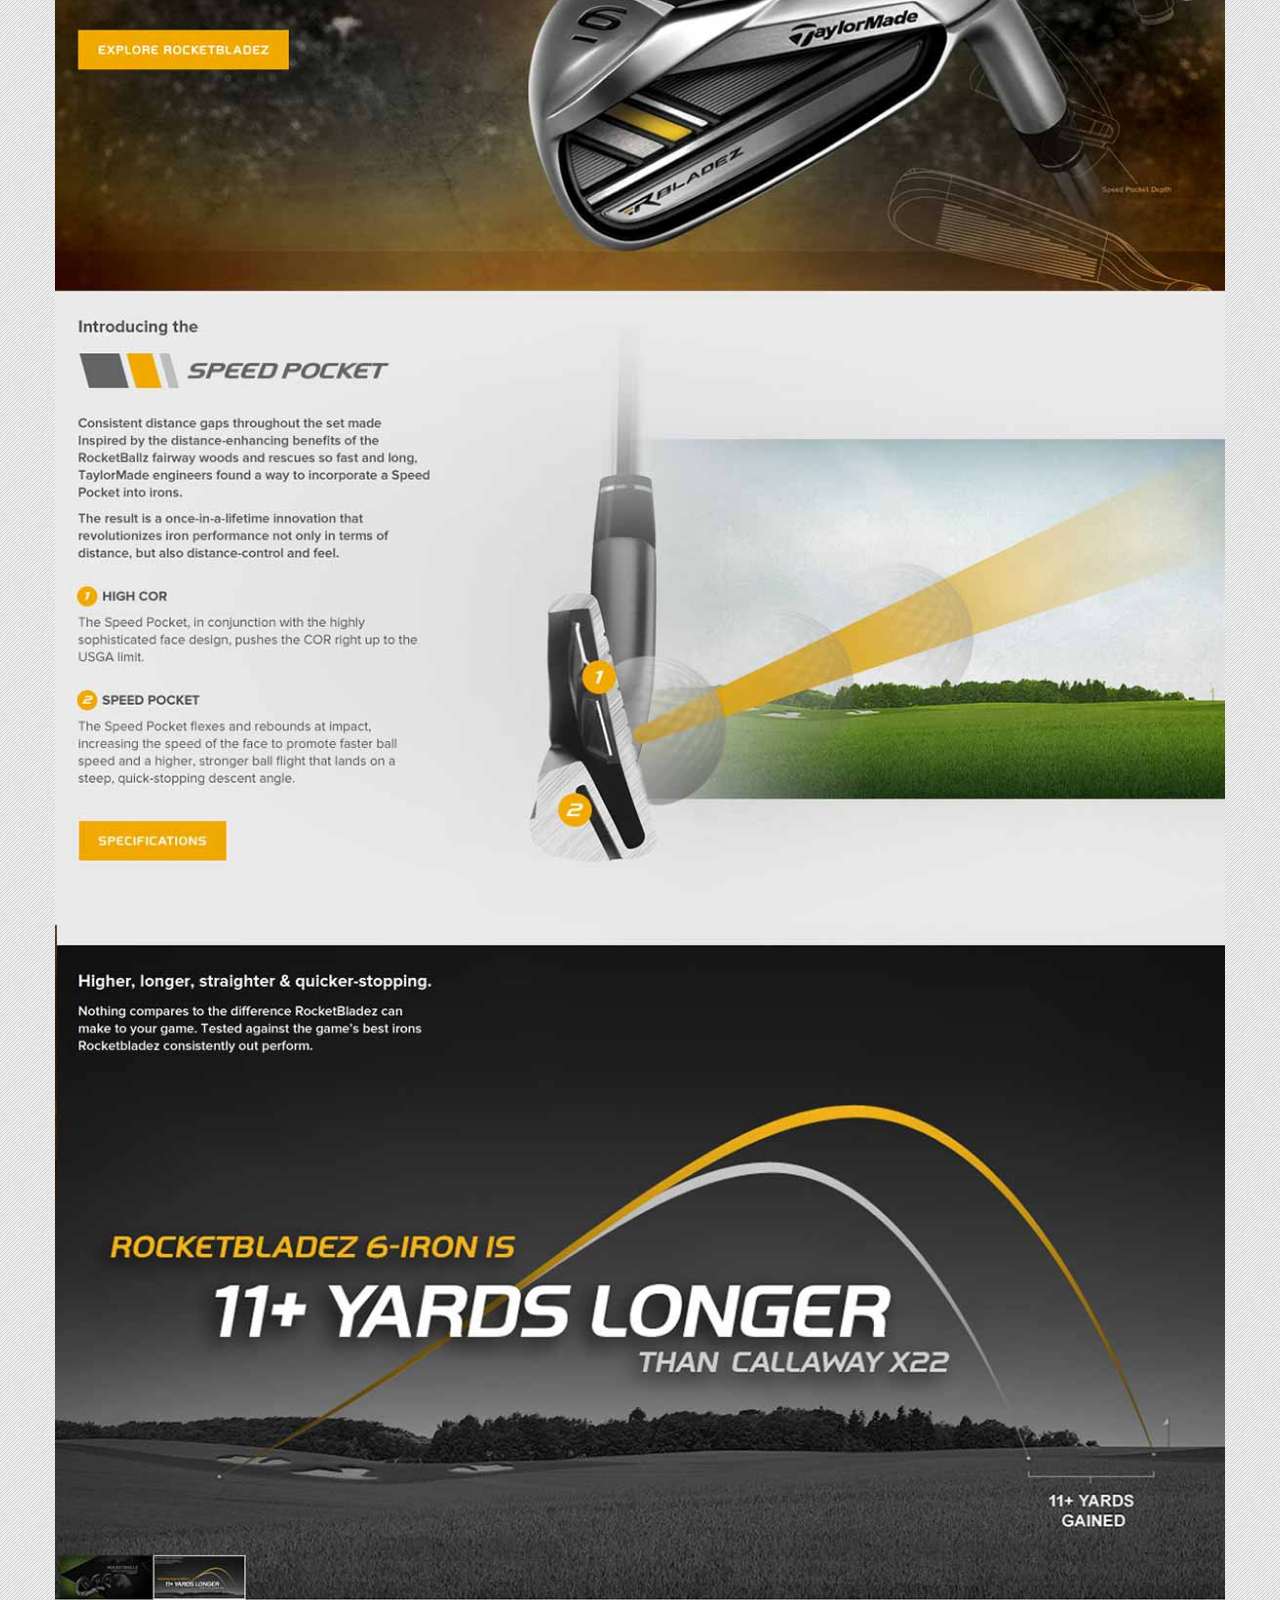
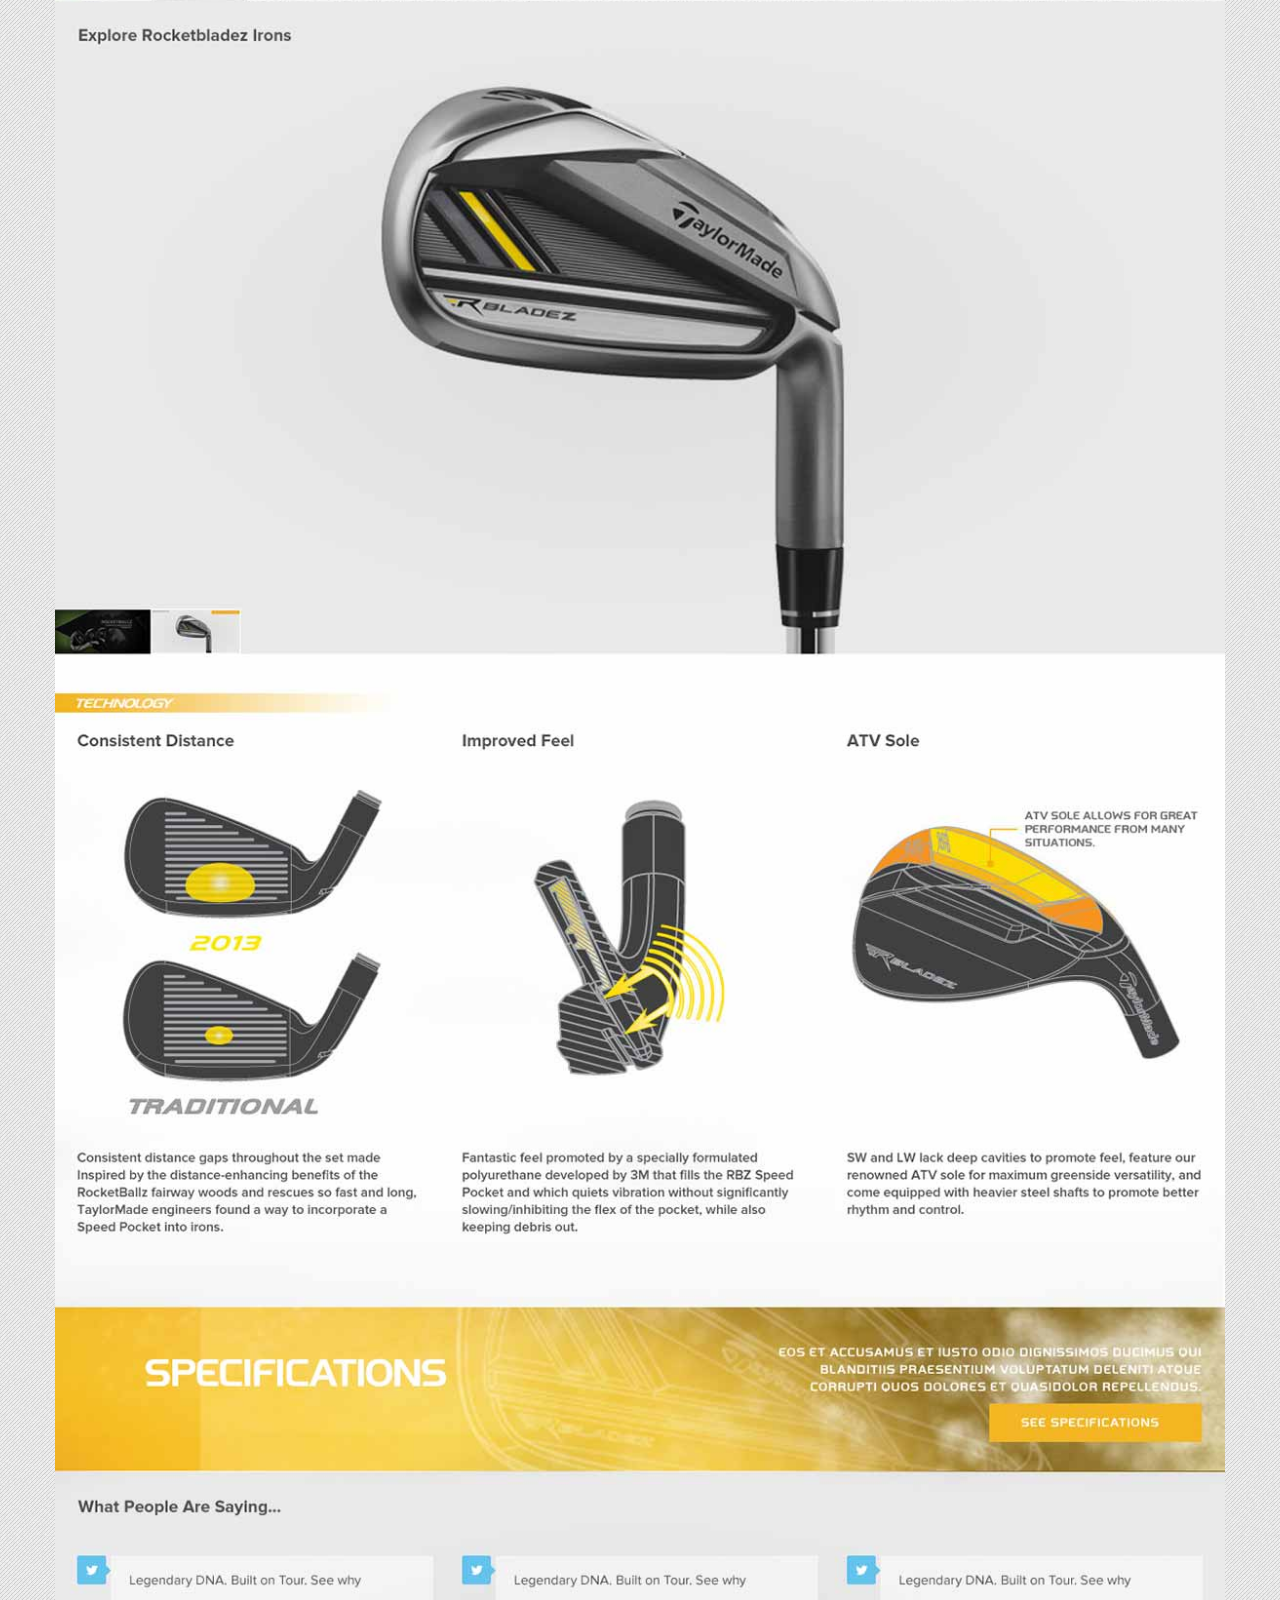
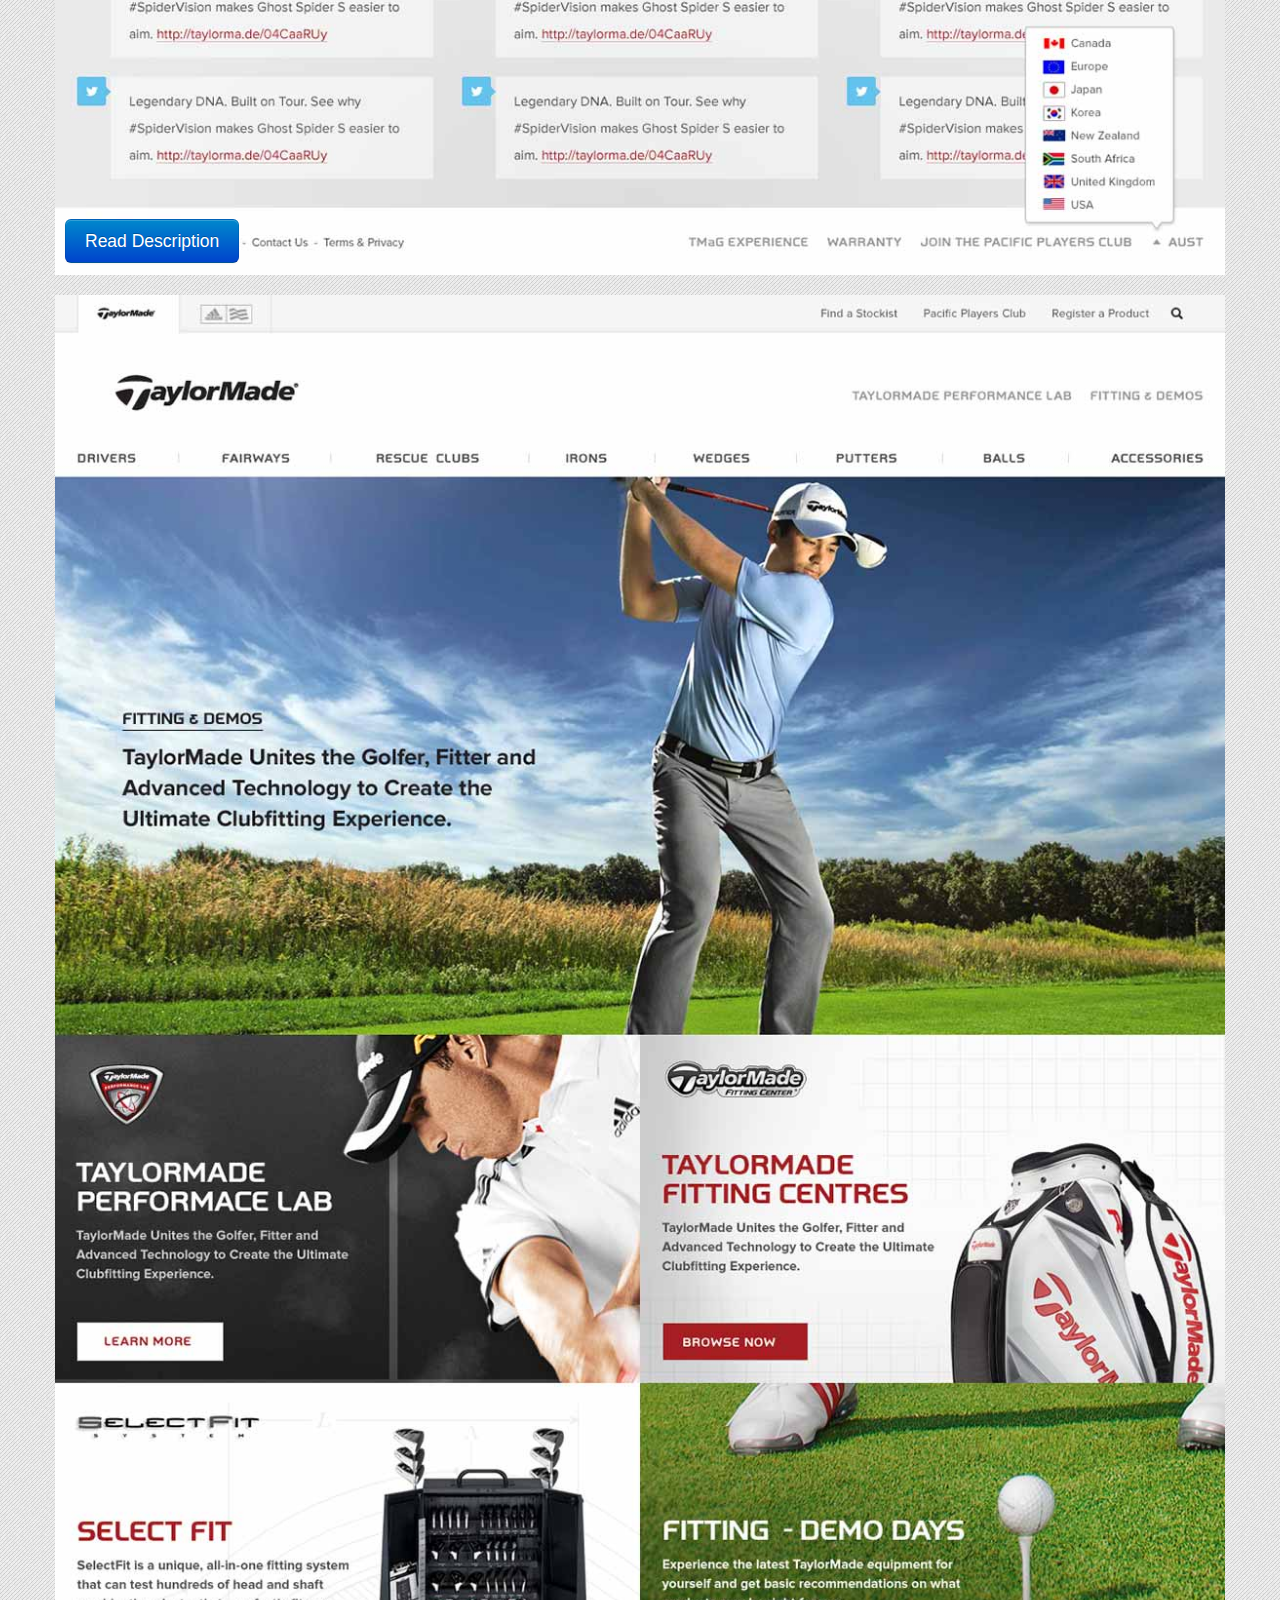
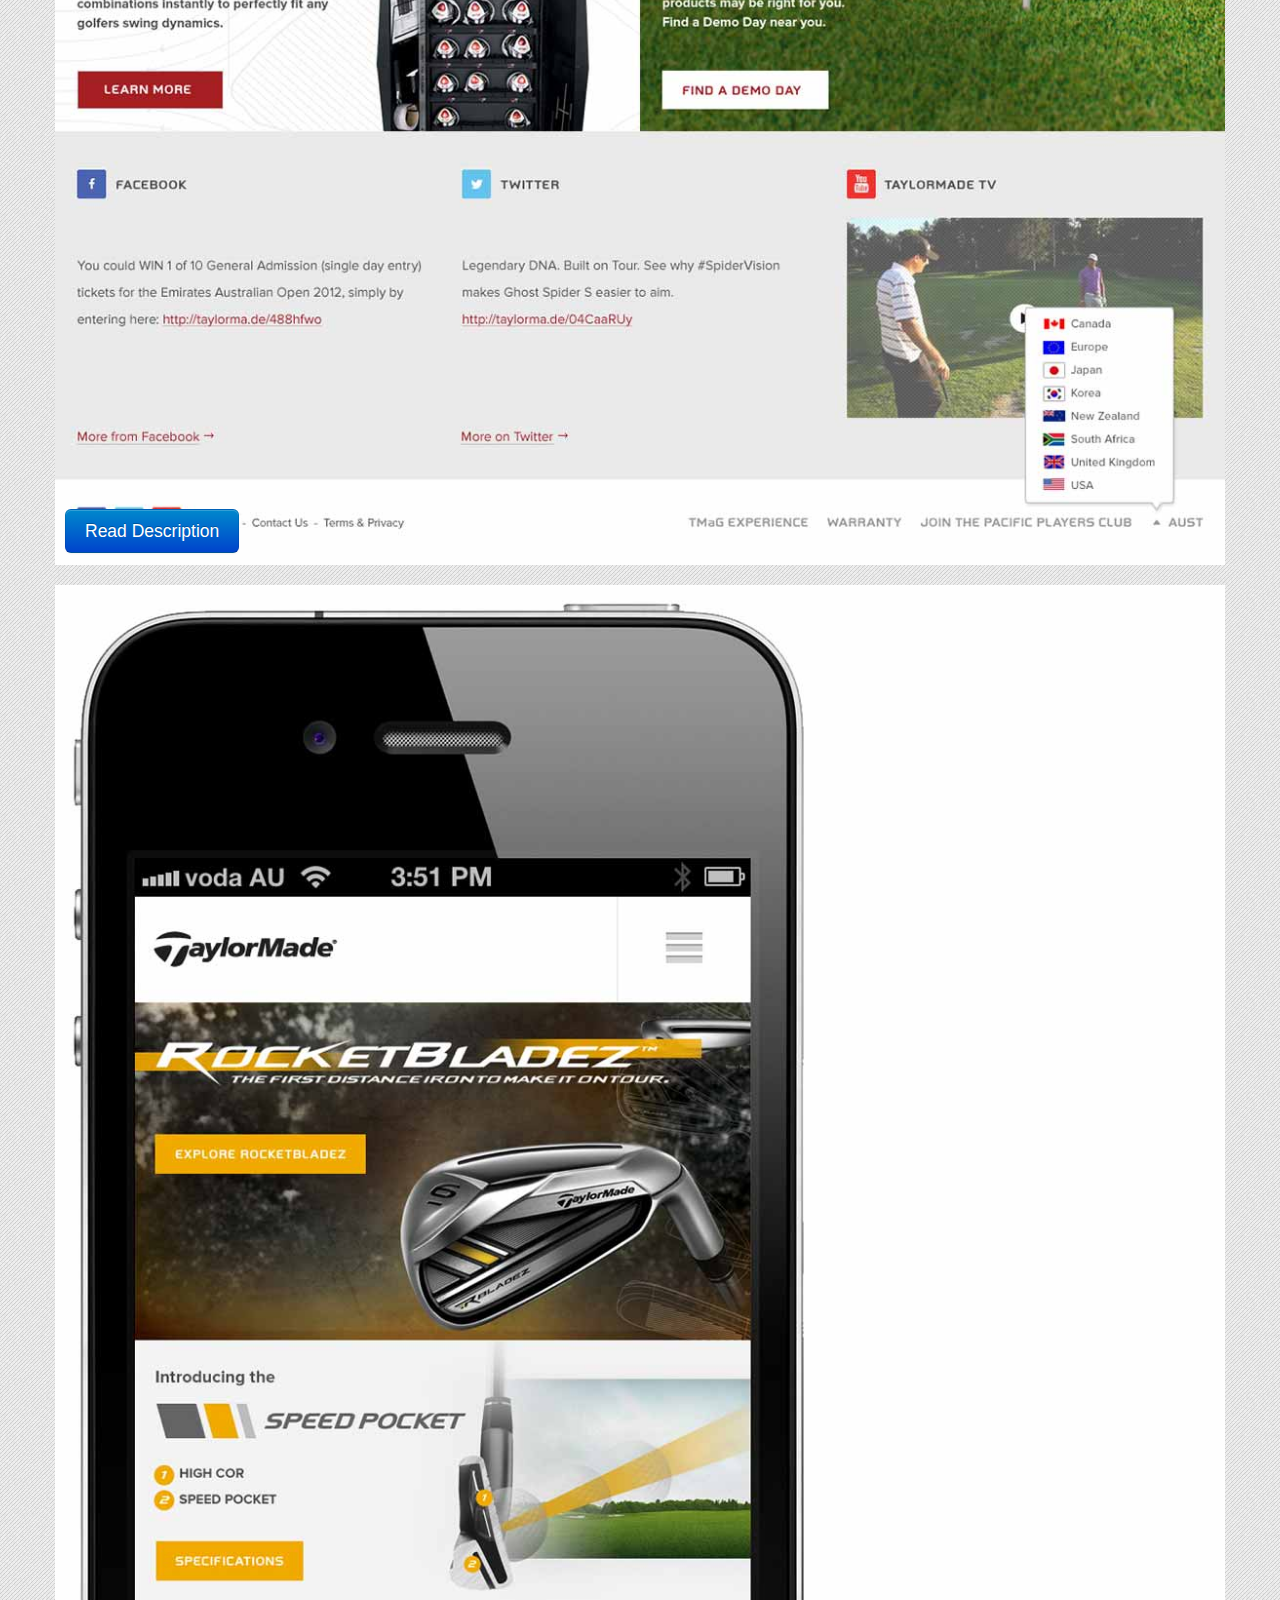
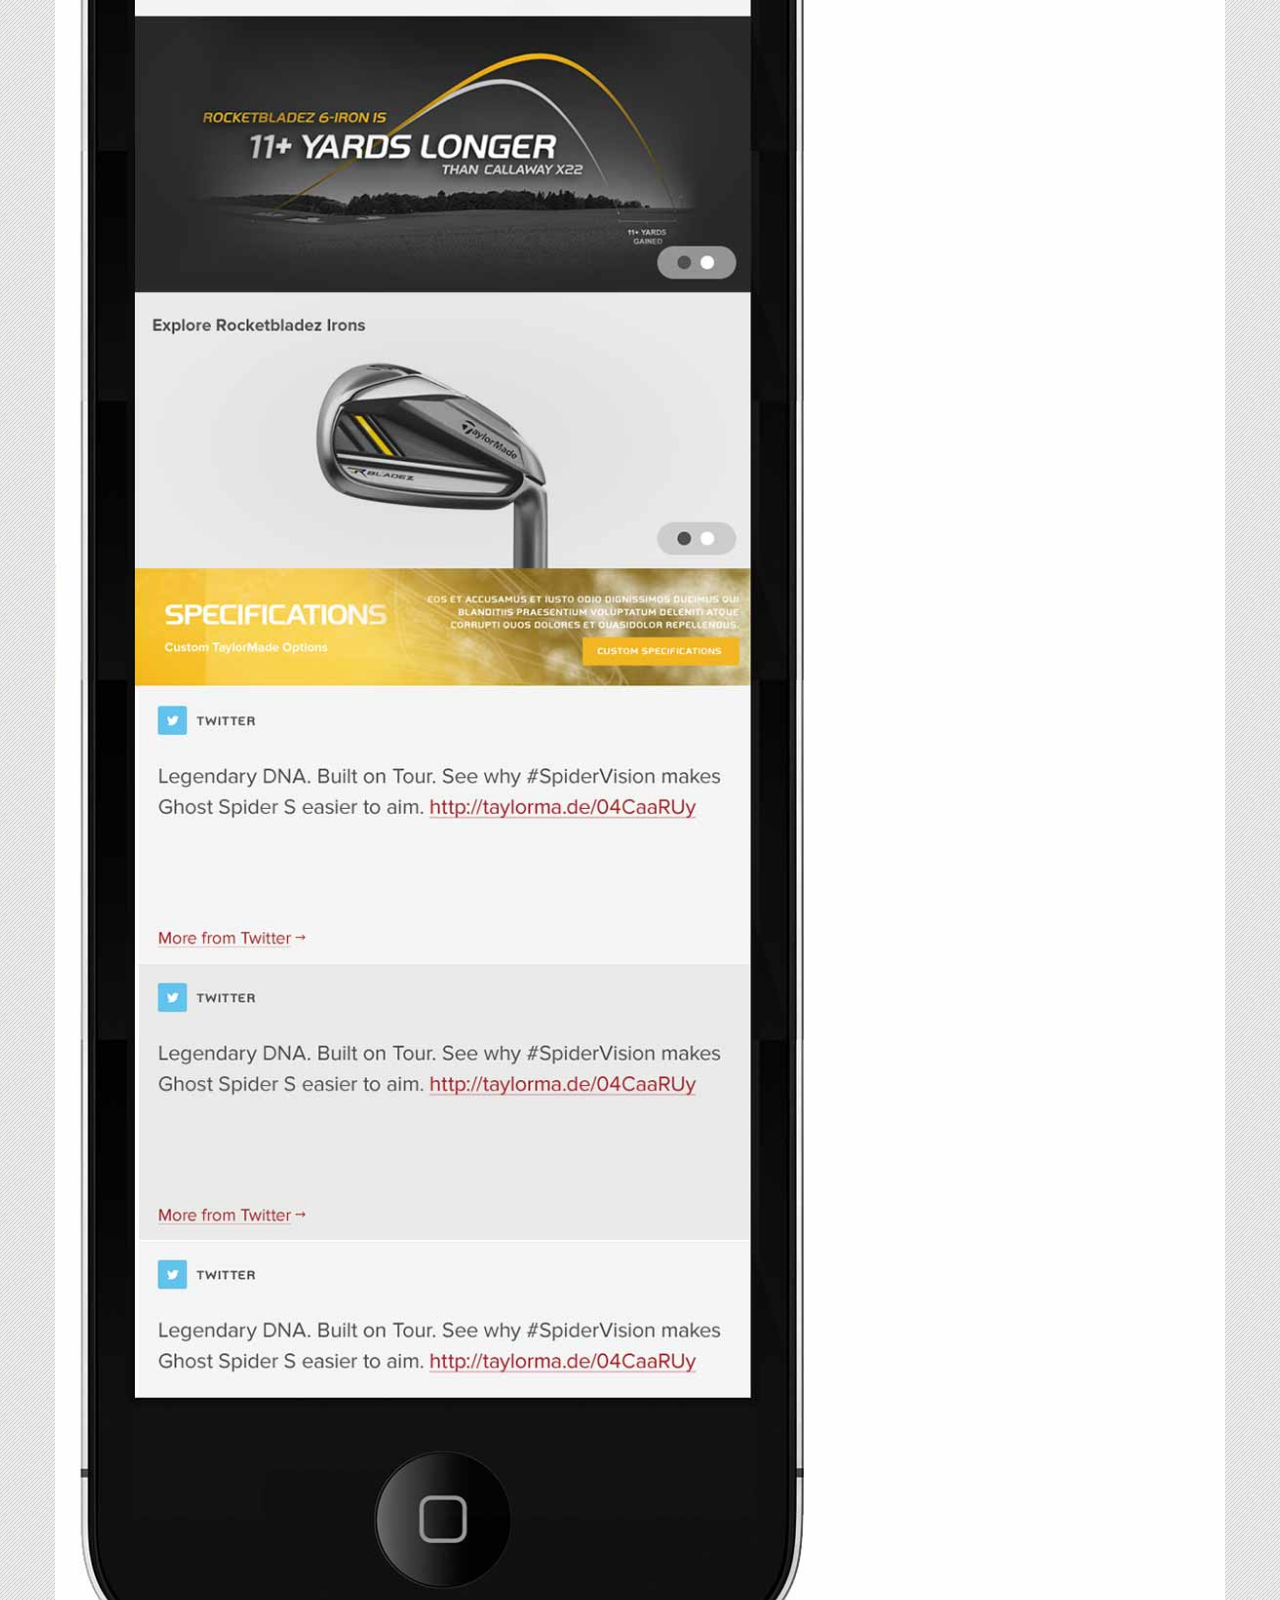
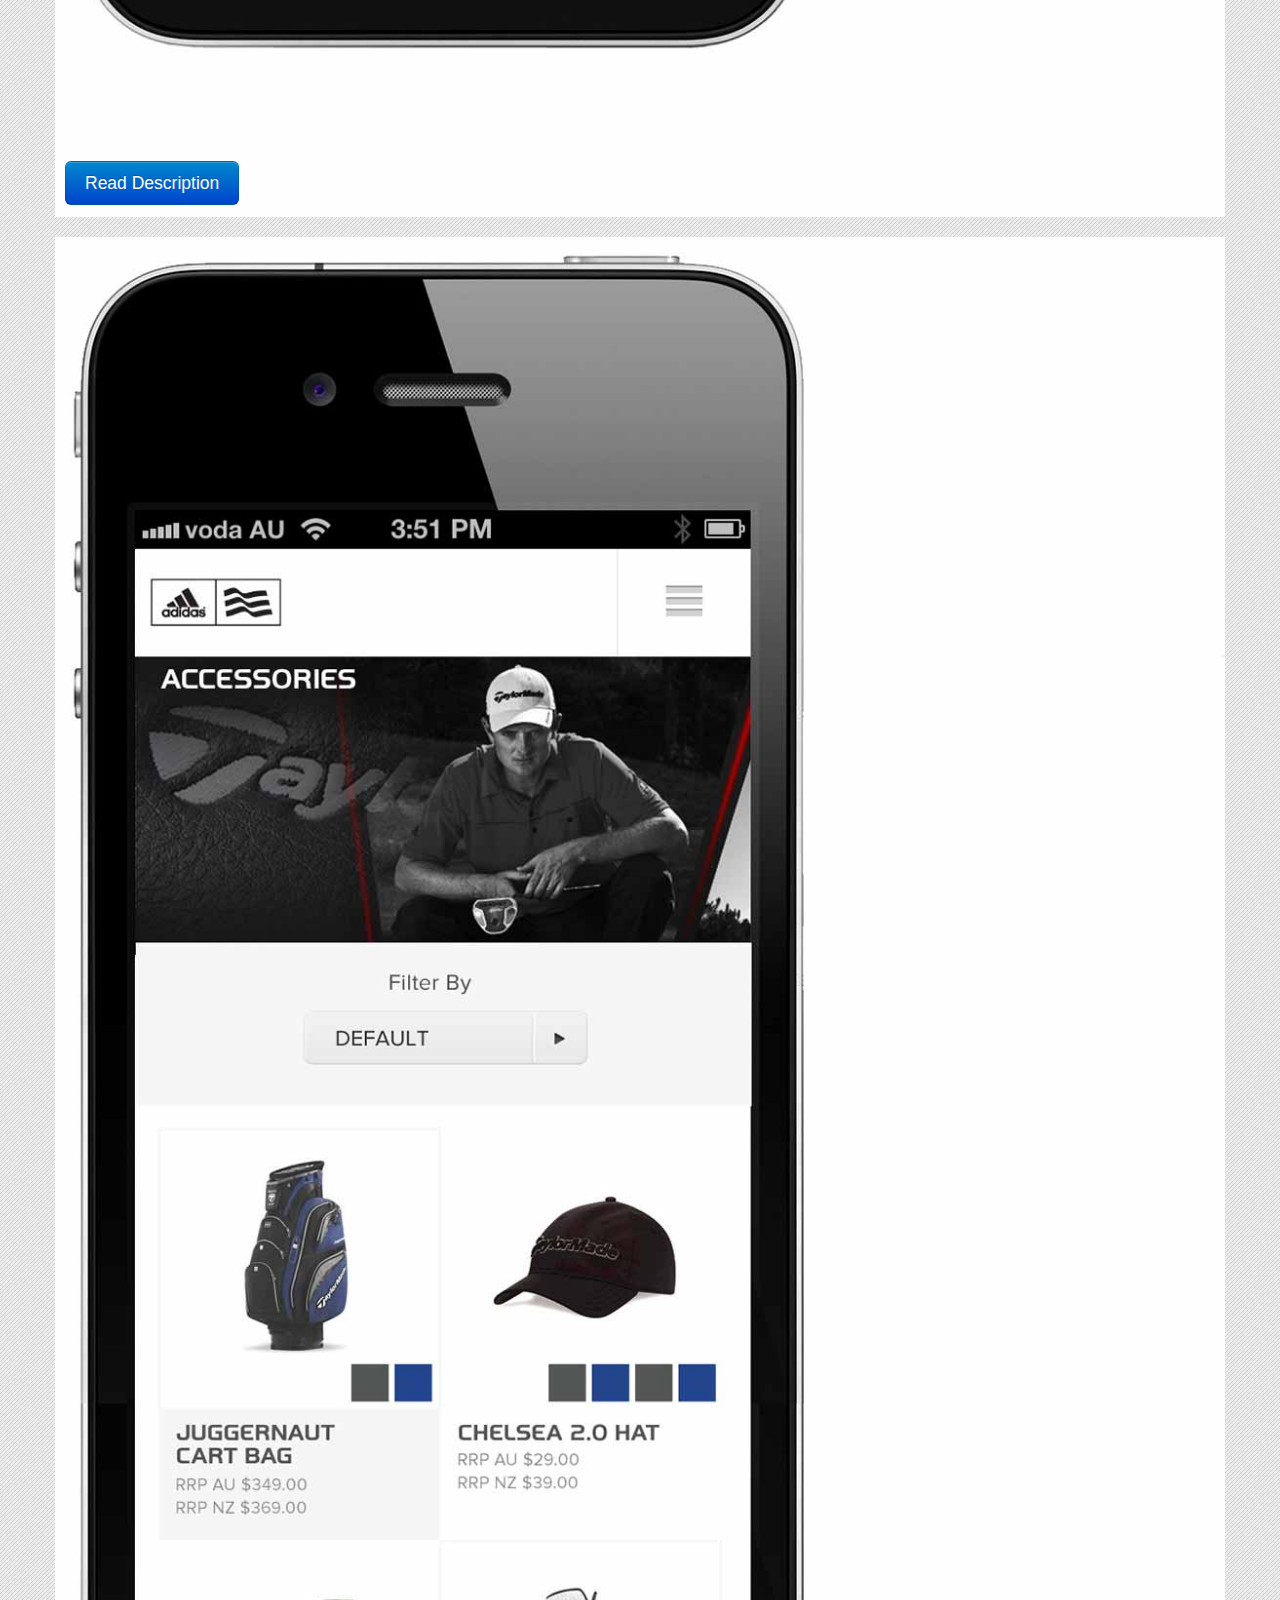
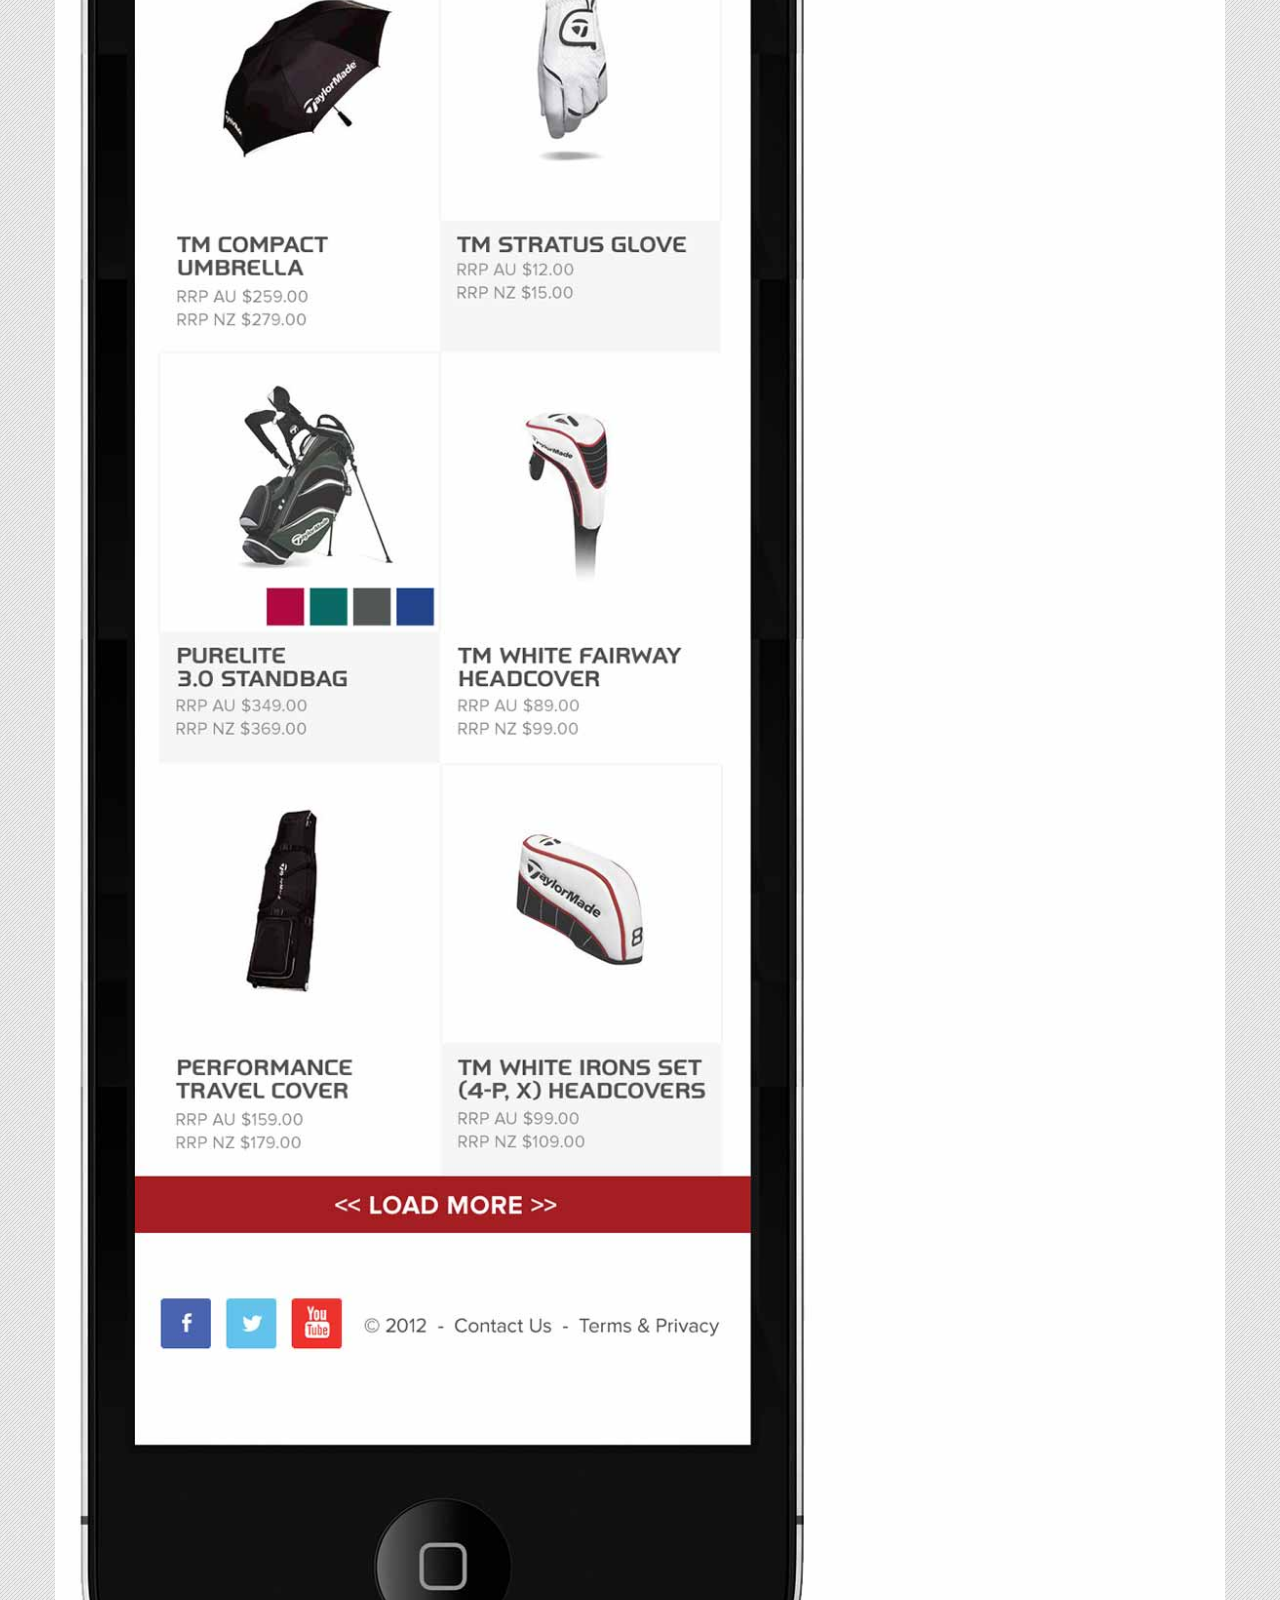
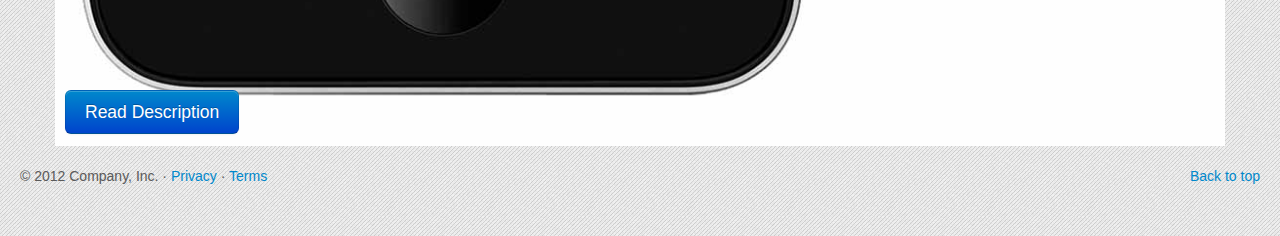
<file: taylormade.html>
<!DOCTYPE html>
<html lang="en">
  <head>
    <meta charset="utf-8">
    <title>Carousel Template &middot; Bootstrap</title>
    <meta name="viewport" content="width=device-width, initial-scale=1.0">
    <meta name="description" content="">
    <meta name="author" content="">

    <!-- Le styles -->
    <link rel="stylesheet" type="text/css" href="css/styles.css" \>
    <link href="css/bootstrap.css" rel="stylesheet">
    <link href="css/bootstrap-responsive.css" rel="stylesheet">
    <link href="css/main.css" rel="stylesheet">
    

    <!-- HTML5 shim, for IE6-8 support of HTML5 elements -->
    <!--[if lt IE 9]>
      <script src="http://html5shim.googlecode.com/svn/trunk/html5.js"></script>
    <![endif]-->

    <!-- Fav and touch icons -->
    <link rel="apple-touch-icon-precomposed" sizes="144x144" href="ico/apple-touch-icon-144-precomposed.png">
    <link rel="apple-touch-icon-precomposed" sizes="114x114" href="ico/apple-touch-icon-114-precomposed.png">
      <link rel="apple-touch-icon-precomposed" sizes="72x72" href="ico/apple-touch-icon-72-precomposed.png">
                    <link rel="apple-touch-icon-precomposed" href="ico/apple-touch-icon-57-precomposed.png">
                                   <link rel="shortcut icon" href="ico/favicon.png">
                                   
                                   

  </head>

  <body>



    <!-- NAVBAR
    ================================================== -->
    <div class="navbar-wrapper">
      <!-- Wrap the .navbar in .container to center it within the absolutely positioned parent. -->
      <div class="container">

        <div class="navbar navbar-inverse">
          <div class="navbar-inner">
            <!-- Responsive Navbar Part 1: Button for triggering responsive navbar (not covered in tutorial). Include responsive CSS to utilize. -->
            <a class="btn btn-navbar" data-toggle="collapse" data-target=".nav-collapse">
              <span class="icon-bar"></span>
              <span class="icon-bar"></span>
              <span class="icon-bar"></span>
            </a>
            <a class="brand" href="#">Mini Portfolio</a>
            <!-- Responsive Navbar Part 2: Place all navbar contents you want collapsed withing .navbar-collapse.collapse. -->
            <div class="nav-collapse collapse">
              <ul class="nav">
                <li class="active"><a href="index.html">Home</a></li>
                 <li class="dropdown">
                  <a href="#" class="dropdown-toggle" data-toggle="dropdown">Websites<b class="caret"></b></a>
                  <ul class="dropdown-menu">
                    <li><a href="taylormade.html">Taylormade/Adidas Golf</a></li>
                    <li><a href="samsonite.html">Samsonite</a></li>
                    <!-- <li><a href="#">Coopers</a></li> -->
                    <!--
<li class="divider"></li>
                    <li class="nav-header">Nav header</li>
                    <li><a href="#">Separated link</a></li>
                    <li><a href="#">One more separated link</a></li>
-->
                  </ul>
                </li>
              </ul>
            </div><!--/.nav-collapse -->
          </div><!-- /.navbar-inner -->
        </div><!-- /.navbar -->

      </div> <!-- /.container -->
    </div><!-- /.navbar-wrapper -->

<div class="container">


<article id="slider2">
	
</article>
	
</div>
      <!-- FOOTER -->
      <footer>
        <p class="pull-right"><a href="#">Back to top</a></p>
        <p>&copy; 2012 Company, Inc. &middot; <a href="#">Privacy</a> &middot; <a href="#">Terms</a></p>
      </footer>

    </div><!-- /.container -->



    <!-- Le javascript
    ================================================== -->
    <!-- Placed at the end of the document so the pages load faster -->
    <script src="js/jquery.js"></script>
    <script src="js/bootstrap-transition.js"></script>
    <script src="js/bootstrap-alert.js"></script>
    <script src="js/bootstrap-modal.js"></script>
    <script src="js/bootstrap-dropdown.js"></script>
    <script src="js/bootstrap-scrollspy.js"></script>
    <script src="js/bootstrap-tab.js"></script>
    <script src="js/bootstrap-tooltip.js"></script>
    <script src="js/bootstrap-popover.js"></script>
    <script src="js/bootstrap-button.js"></script>
    <script src="js/bootstrap-collapse.js"></script>
    <script src="js/bootstrap-carousel.js"></script>
    <script src="js/bootstrap-typeahead.js"></script>
    <script src="js/mainScript.js"></script>
    <script>
           </script>
  </body>
</html>
</file>
<file: css/styles.css>
* {
  margin: 0px;
  paddng: 0px; }

.items a, .items a:active, .items a:link, .items a:visited {
  color: #3300CC;
  display: block;
  margin-top: 10px; }

.items a {
  color: #4ed767 !important;
  text-decoration: none;
  font-size: 30px;
  margin: 11px 4px; }
  .items a:hover {
    color: #ffb3ff !important; }
  .items a:visited {
    color: #c458cb !important; }

body {
  background: url("../img/diagonal-noise.png") repeat #3264af;
  margin: 0 auto !important;
  padding: 20px; }

.container {
  width: 1200px; }

.wHolder {
  width: 1000px;
  margin: 0 auto; }

.breacker {
  clear: both;
  display: block;
  float: none; }

.mid {
  margin: 0 auto; }

[class*="span"] {
  float: left;
  margin-left: 0px;
  min-height: 1px; }

header {
  font-family: Helvetica, Arial, sans-serif;
  color: #3264af;
  padding: 50px;
  margin: 0;
  margin-left: 0; }
  header h1 {
    color: #f800be;
    font-size: 45px; }
  header .circ {
    height: 150px;
    width: 150px;
    -moz-border-radius: 75px;
    border-radius: 75px;
    margin: 50px;
    box-shadow: 1px 3px 2px  #5a5a5a;
    background-color: rgba(213, 168, 199, 0.91);
    margin: -69px 0;
    float: right; }

.featurette-heading {
  width: 540px;
  float: left;
  margin: 0 5px; }

.items {
  border: 1px solid #d3d1e0;
  -moz-border-radius: 15px 1px;
  xborder-radius: 15px 15px 15px 0px;
  background: rgba(254, 254, 254, 0.68);
  padding: 0px;
  margin: 0 0 15px;
  box-shadow: -1px -1px 1px rgba(74, 73, 73, 0.2); }

.lead {
  margin-bottom: 20px;
  font-size: 21px;
  font-weight: 200;
  line-height: 30px;
  float: left; }

.imgHolder {
  float: left;
  padding: 0; }

.pad {
  padding: 0 20px; }

.txt_items {
  color: #AA17D7;
  margin: 0 6px;
  float: left; }

.breaker
#page-wrap {
  padding-top: 20px;
  padding-left: 20px; }

.items a:hover {
  text-decoration: none; }

.brief {
  font-size: 0.8em;
  padding-left: 10px; }

.long {
  font-size: 0.8em;
  padding-left: 10px; }

@media (min-width: 768px) and (max-width: 979px) {
  .span12 {
    width: 920px; } }
</file>
<file: css/main.css>
/* GLOBAL STYLES
    -------------------------------------------------- */
    /* Padding below the footer and lighter body text */

    body {
      padding-bottom: 40px;
      color: #5a5a5a;
    }



    /* CUSTOMIZE THE NAVBAR
    -------------------------------------------------- */

    /* Special class on .container surrounding .navbar, used for positioning it into place. */
    .navbar-wrapper {
      position: absolute;
      top: 0;
      left: 0;
      right: 0;
      z-index: 10;
      margin-top: 20px;
      margin-bottom: -90px; /* Negative margin to pull up carousel. 90px is roughly margins and height of navbar. */
    }
    .navbar-wrapper .navbar {

    }

    /* Remove border and change up box shadow for more contrast */
    .navbar .navbar-inner {
      border: 0;
      -webkit-box-shadow: 0 2px 10px rgba(0,0,0,.25);
         -moz-box-shadow: 0 2px 10px rgba(0,0,0,.25);
              box-shadow: 0 2px 10px rgba(0,0,0,.25);
    }

    /* Downsize the brand/project name a bit */
    .navbar .brand {
      padding: 14px 20px 16px; /* Increase vertical padding to match navbar links */
      font-size: 16px;
      font-weight: bold;
      text-shadow: 0 -1px 0 rgba(0,0,0,.5);
    }

    /* Navbar links: increase padding for taller navbar */
    .navbar .nav > li > a {
      padding: 15px 20px;
    }

    /* Offset the responsive button for proper vertical alignment */
    .navbar .btn-navbar {
      margin-top: 10px;
    }



    /* CUSTOMIZE THE NAVBAR
    -------------------------------------------------- */

    /* Carousel base class */
    .carousel {
      margin-bottom: 60px;
    }

    .carousel .container {
      position: relative;
      z-index: 9;
    }

    .carousel-control {
      height: 80px;
      margin-top: 0;
      font-size: 120px;
      text-shadow: 0 1px 1px rgba(0,0,0,.4);
      background-color: transparent;
      border: 0;
    }

    .carousel .item {
      height: 500px;
    }
    .carousel img {
      position: absolute;
      top: 0;
      left: 0;
      min-width: 100%;
      height: 500px;
    }

    .carousel-caption {
	background-color: rgba(0,0,0,.5);
	position: static;
	max-width: 550px;
	padding: 30px;
	margin-top: 130px;
	}
	.carousel-caption h2{
		color: #f9e4af;
	}
	.topMarg {
	position: absolute;
	margin: -56px 10px;
	z-index: 999;
	}
    .carousel-caption h1,
    .carousel-caption .lead {
      margin: 0;
      line-height: 1.25;
      color: #fff;
      text-shadow: 0 1px 1px rgba(0,0,0,.4);
    }
    .carousel-caption .btn {
      margin-top: 10px;
    }



    /* MARKETING CONTENT
    -------------------------------------------------- */

    /* Center align the text within the three columns below the carousel */
    .marketing .span4 {
      text-align: center;
    }
    .marketing h2 {
      font-weight: normal;
    }
    .marketing .span4 p {
      margin-left: 10px;
      margin-right: 10px;
    }


    /* Featurettes
    ------------------------- */

    .featurette-divider {
      margin: 80px 0; /* Space out the Bootstrap <hr> more */
    }
    .featurette {
      padding-top: 120px; /* Vertically center images part 1: add padding above and below text. */
      overflow: hidden; /* Vertically center images part 2: clear their floats. */
    }
    .featurette-image {
      margin-top: -120px; /* Vertically center images part 3: negative margin up the image the same amount of the padding to center it. */
    }

    /* Give some space on the sides of the floated elements so text doesn't run right into it. */
    .featurette-image.pull-left {
      margin-right: 40px;
    }
    .featurette-image.pull-right {
      margin-left: 40px;
    }

    /* Thin out the marketing headings */
    .featurette-heading {
      font-size: 50px;
      font-weight: 300;
      line-height: 1;
      letter-spacing: -1px;
    }



    /* RESPONSIVE CSS
    -------------------------------------------------- */

    @media (max-width: 979px) {

      .container.navbar-wrapper {
        margin-bottom: 0;
        width: auto;
      }
      .navbar-inner {
        border-radius: 0;
        margin: -20px 0;
      }

      .carousel .item {
        height: 500px;
      }
      .carousel img {
        width: auto;
        height: 500px;
      }

      .featurette {
        height: auto;
        padding: 0;
      }
      .featurette-image.pull-left,
      .featurette-image.pull-right {
        display: block;
        float: none;
        max-width: 40%;
        margin: 0 auto 20px;
      }
    }


    @media (max-width: 767px) {

      .navbar-inner {
        margin: -20px;
      }

      .carousel {
        margin-left: -20px;
        margin-right: -20px;
      }
      .carousel .container {

      }
      .carousel .item {
        height: 300px;
      }
      .carousel img {
        height: 300px;
      }
      .carousel-caption {
        width: 65%;
        padding: 0 70px;
        margin-top: 100px;
      }
      .carousel-caption h1 {
        font-size: 30px;
      }
      .carousel-caption .lead,
      .carousel-caption .btn {
        font-size: 18px;
      }

      .marketing .span4 + .span4 {
        margin-top: 40px;
      }

      .featurette-heading {
        font-size: 30px;
      }
      .featurette .lead {
        font-size: 18px;
        line-height: 1.5;
      }

    }
</file>
<file: css/demo.css>
/*
 * CSS Styles that are used on the jScrollPane demo site - these are custom to the site and
 * you shouldn't need to use them in your own implementations of jScrollPane.
 */

*
{
	margin: 0;
	padding: 0;
}

html,
body
{
	background: #aac;
}

body
{
	font: 13px/1.231 arial,helvetica,clean,sans-serif
}

#top-nav
{
	width: 780px;
	background: #50506d;
	padding: 0 20px 12px 0;
	margin: 0 auto 20px;
	overflow: hidden;

	-moz-border-radius: 5px;
	-webkit-border-radius: 5px;
	border-radius: 5px;
	-moz-border-radius-topleft: 0;
	-webkit-border-top-left-radius: 0;
	border-radius-topleft: 0;
	-moz-border-radius-topright: 0;
	-webkit-border-top-right-radius: 0;
	border-radius-topright: 0;
}

#top-nav img
{
	float: left;
}

#top-nav ul
{
	margin: 28px 0 0;
	overflow: hidden;
	float: right;
}

#top-nav ul li
{
	float: left;
	padding: 0 0 0 1em;
	list-style: none;
}

#top-nav ul li a
{
	color: #fff;
}

#top-nav ul li a:hover
{
	color: #ffa;
}

#top-nav ul li:last-child
{
	padding-right: 0;
}

#container
{
	width: 760px;
	background: #eeeef4;
	padding: 20px;
	margin: 20px auto;

	-moz-border-radius: 5px;
	-webkit-border-radius: 5px;
	border-radius: 5px;
}

h1
{
	font-size: 116%;
	color: #fff;
	background: #50506d;
	margin: 0 0 1em;
	padding:4px 8px 5px;

	-moz-border-radius: 3px;
	-webkit-border-radius: 3px;
	border-radius: 3px;
}

h2
{
	clear: left;
	font-size: 100%;
	color: #fff;
	background: #8b8b9f;
	margin: 1em 0;
	padding:4px 8px 5px;

	-moz-border-radius: 3px;
	-webkit-border-radius: 3px;
	border-radius: 3px;
}

h2 span.setting-type
{
	font-weight: normal;
}

p
{
	font-size: 93%;
	margin: 1em 0;
}

p.intro
{
	font-size: 116%;
	padding: 10px;
	background: #fff;

	-moz-border-radius: 3px;
	-webkit-border-radius: 3px;
	border-radius: 3px;

}

a
{
	color: #7171D4;
	text-decoration: none;
}

a:hover
{
	color: #f60;
}

ul
{
	padding: 0 0 0 1em;
}

ul li
{
	margin: 0 0 .5em;
}

ul.link-list li
{
	margin: 0;
}

ul p
{
	margin: 0;
}

/* For the form demo page */

form
{
	overflow: hidden;
}

fieldset
{
	border: 0;
	overflow: hidden;
}

legend
{
	font-weight: bold;
	margin: 1em 0;
}

label
{
	clear: left;
	float: left;
	margin: .5em 6px 0 0;
	text-align: right;
	width: 100px;
}

input,
select,
textarea
{
	float: left;
	border: 0;
	padding: 3px 5px;
	margin: 0 0 .5em;
}

input[type=button],
input[type=submit]
{
	clear: left;
	background: #fff;
	width: auto;
	margin: 0 0 0 106px;
}

pre
{
	background: #fff;
	padding: 10px;
	font-size: 93%;
	width: 740px;

	-moz-border-radius: 3px;
	-webkit-border-radius: 3px;
	border-radius: 3px;
	overflow: auto;
}
</file>
